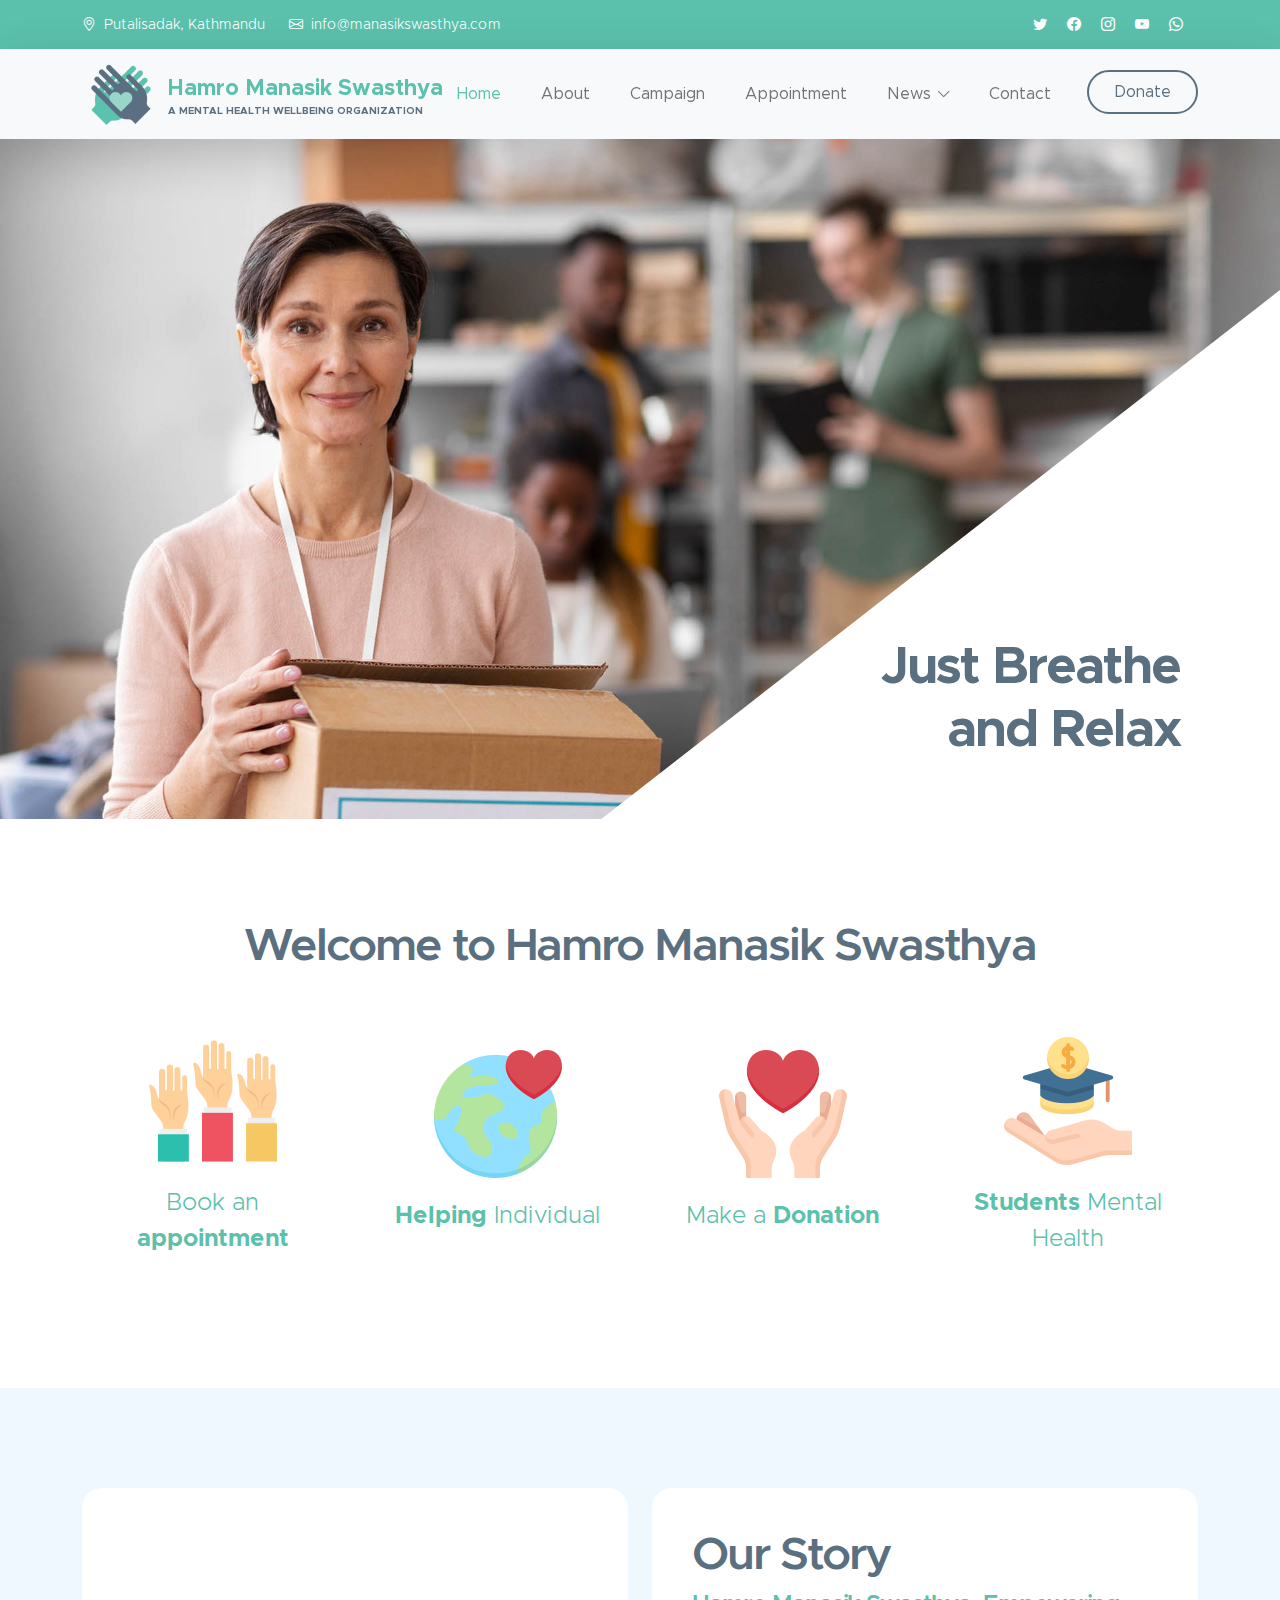
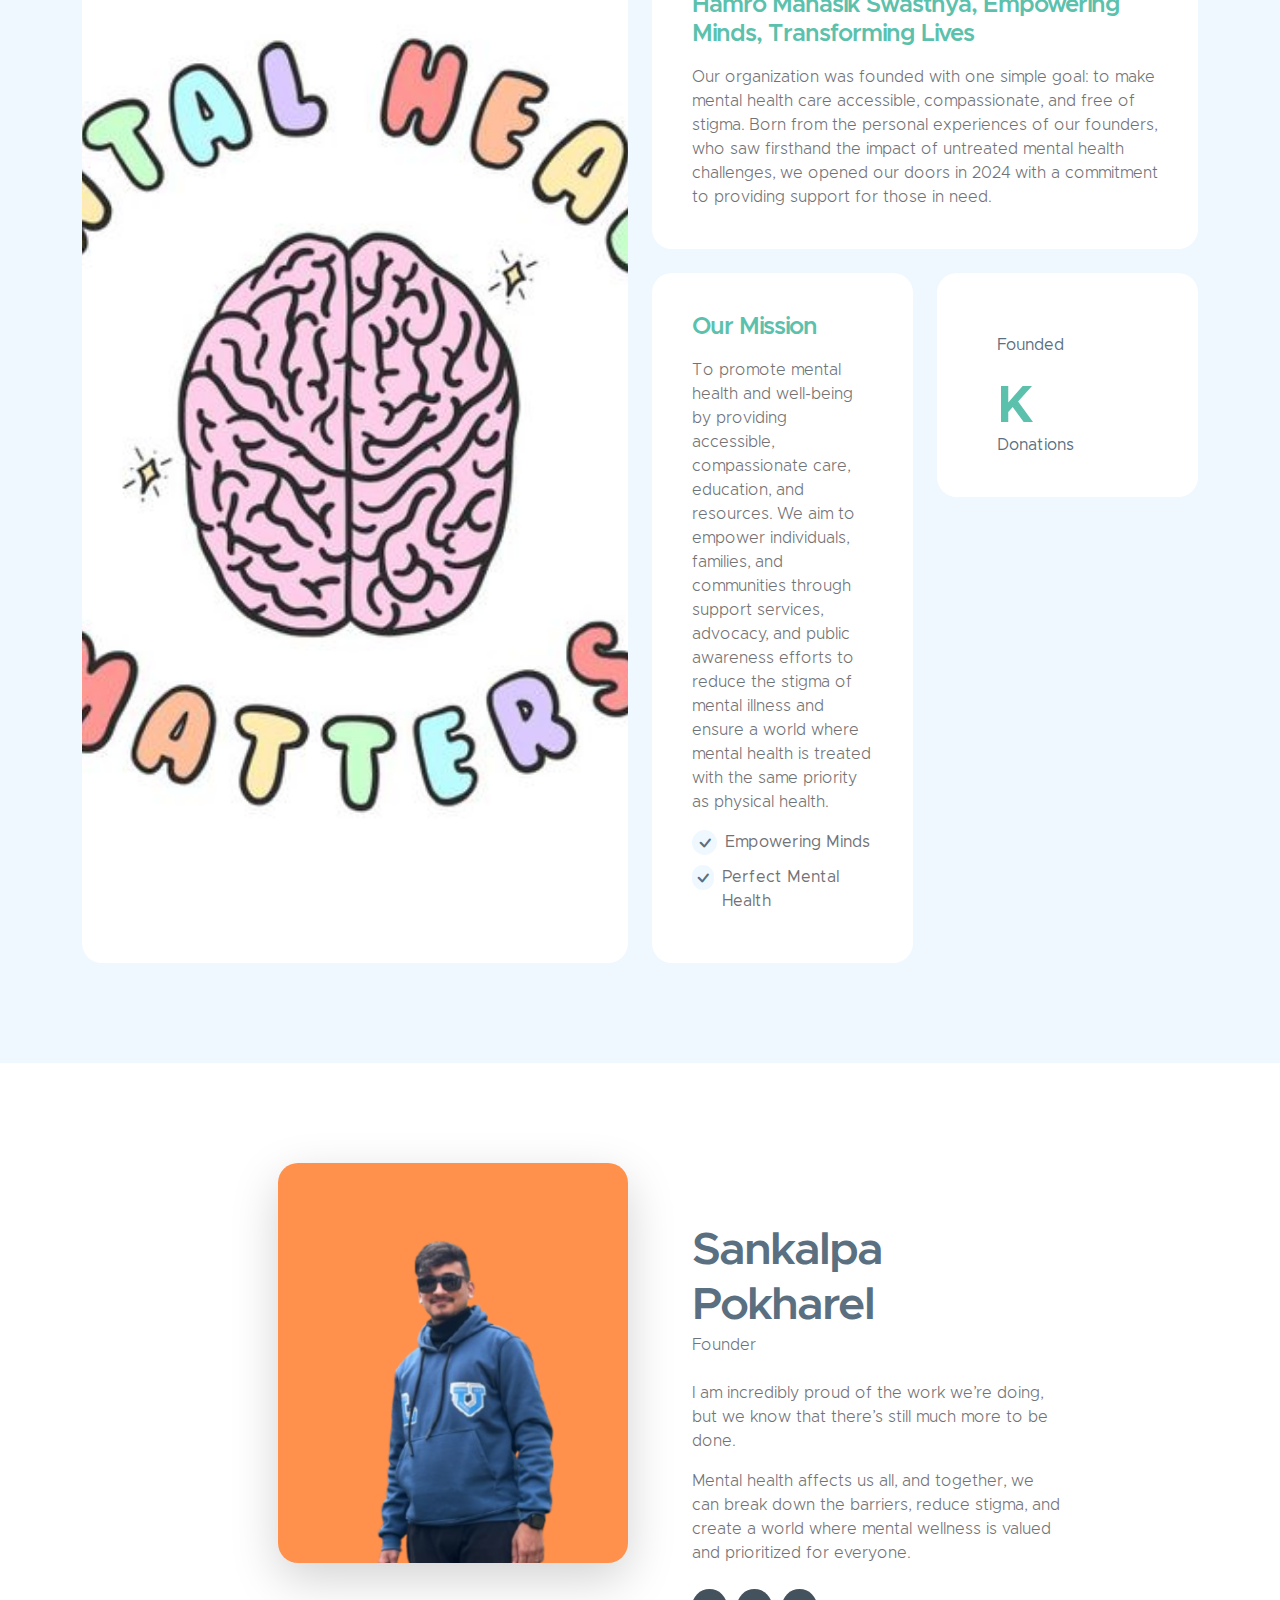
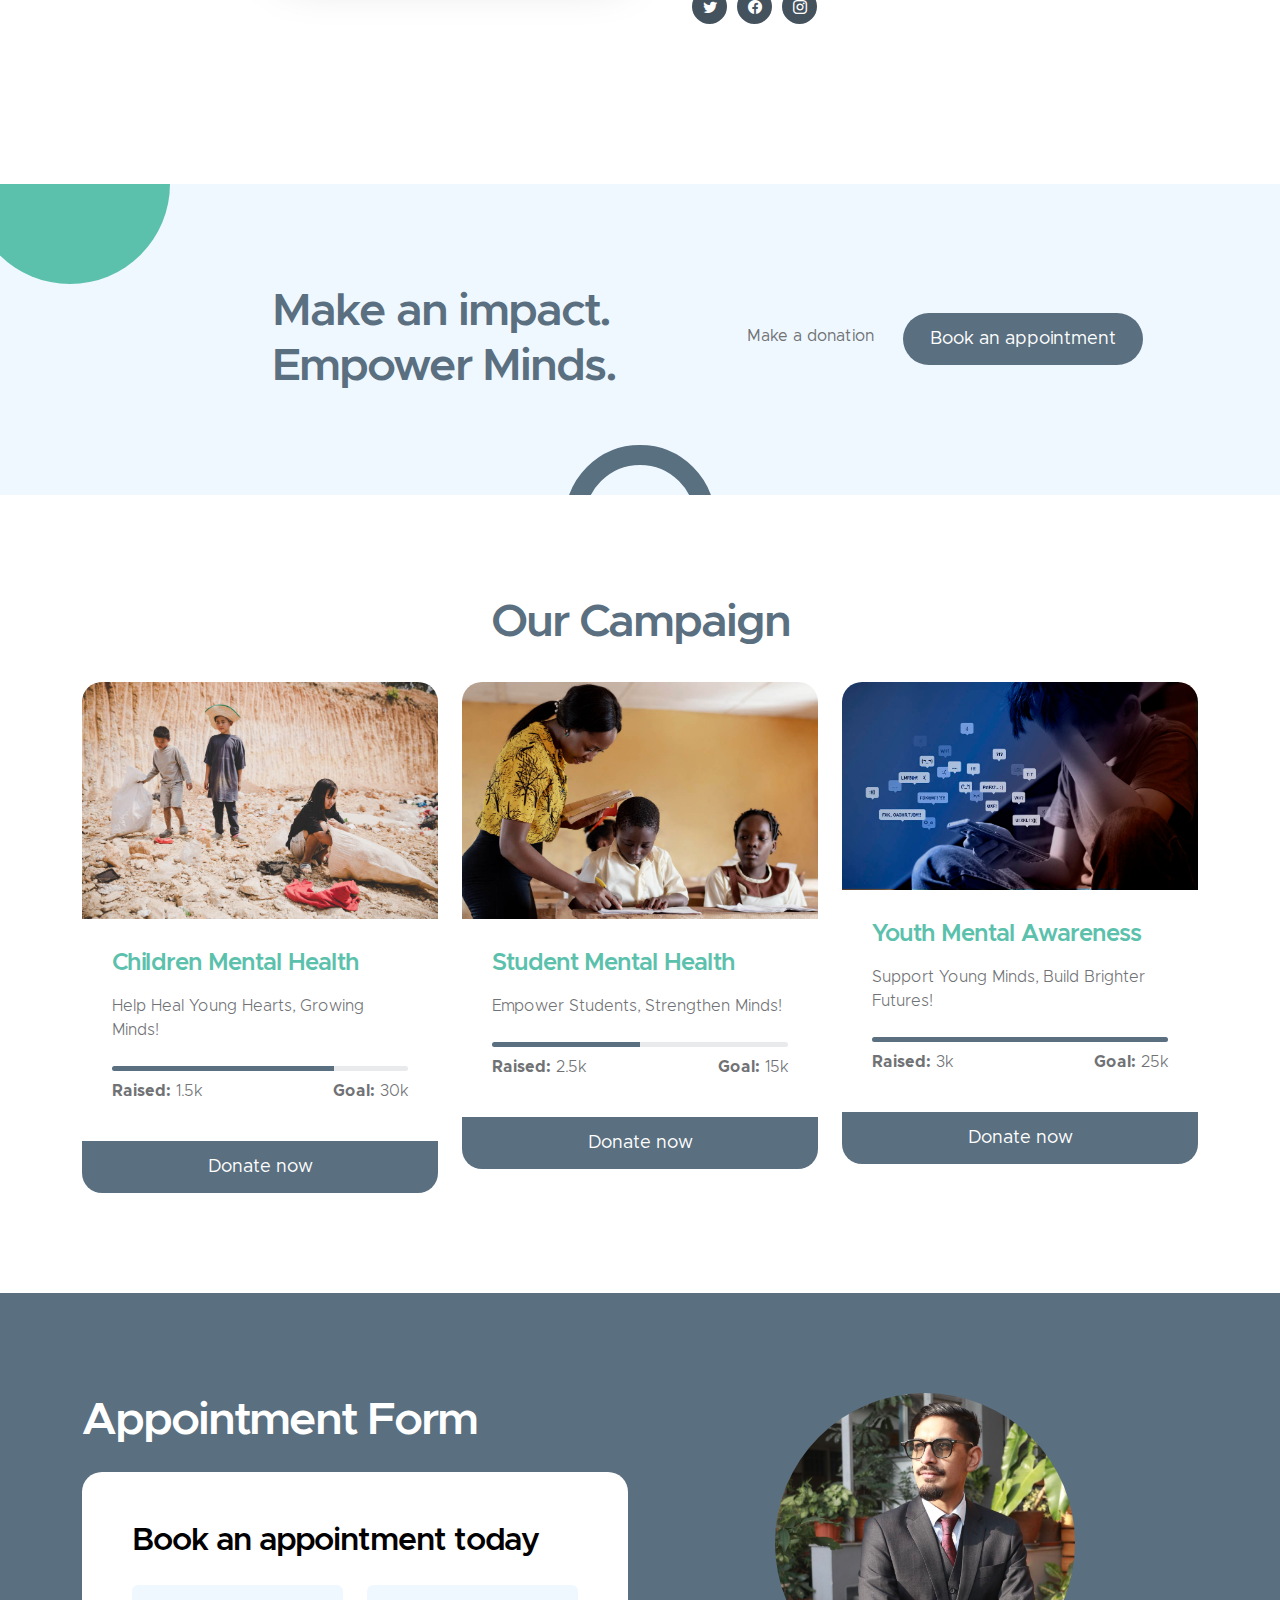
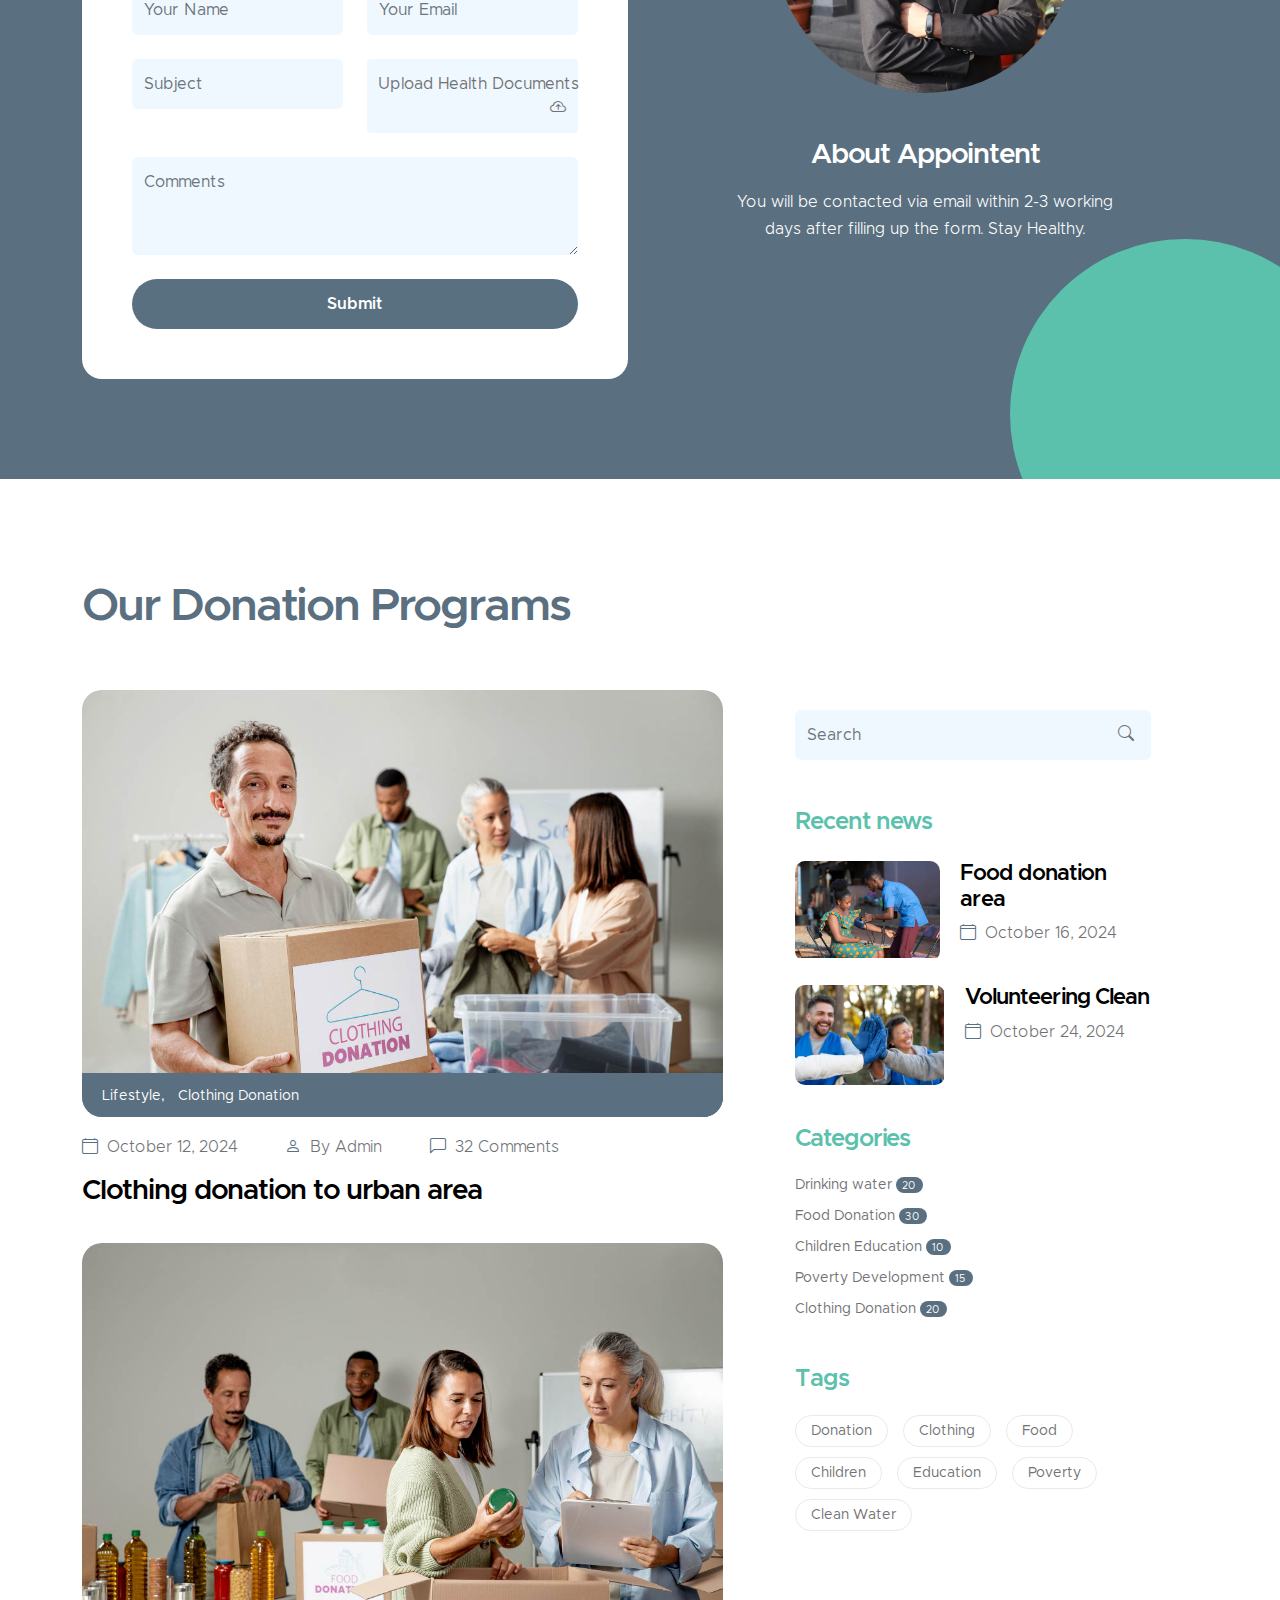
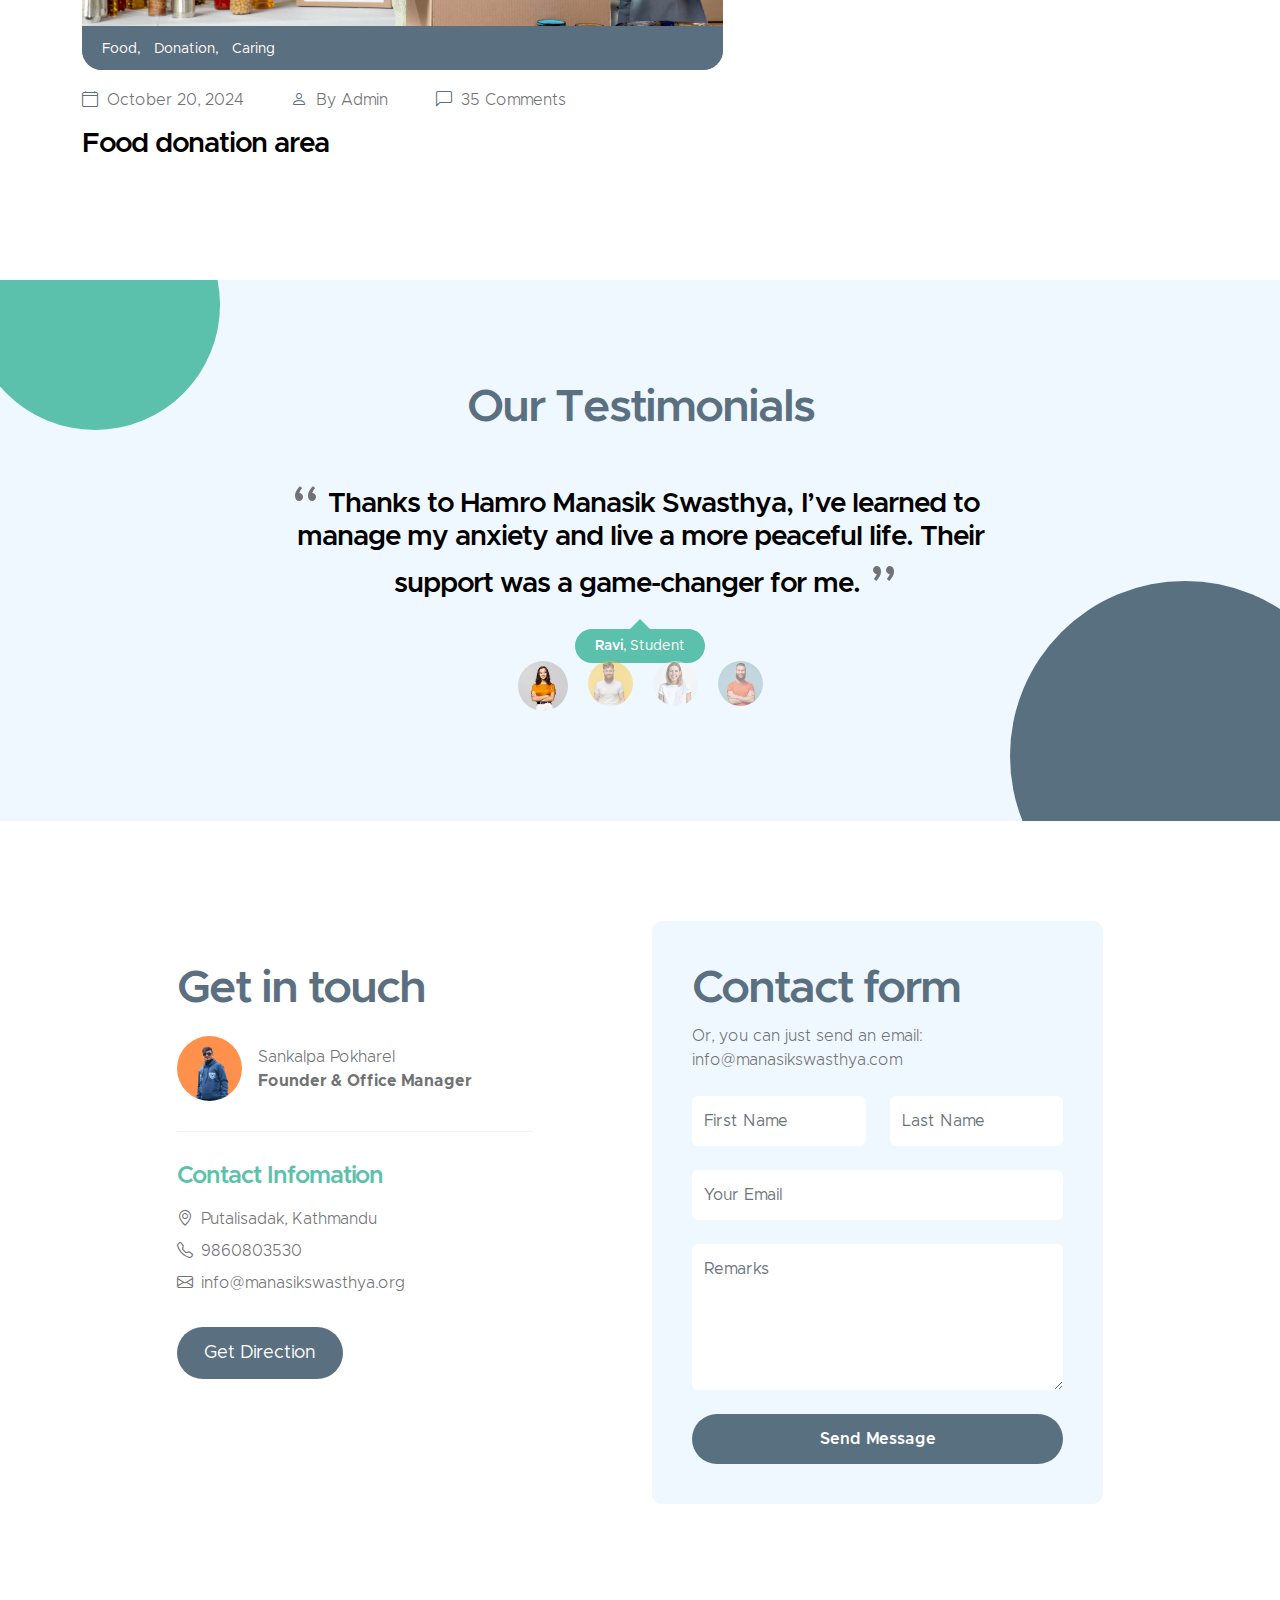
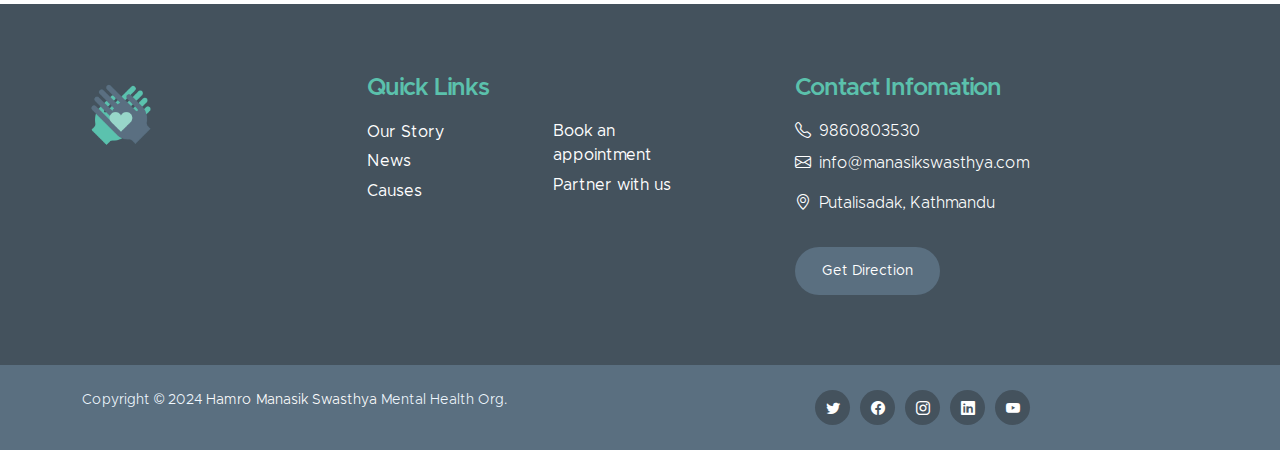
<file: Hamro_Manasik_Swasthya/index.html>
<!doctype html>
<html lang="en">
    <head>
        <meta charset="utf-8">
        <meta name="viewport" content="width=device-width, initial-scale=1">

        <meta name="description" content="">
        <meta name="author" content="">

        <title>Hamro Manasik Swasthya</title>
  
        <link href="css/bootstrap.min.css" rel="stylesheet">

        <link href="css/bootstrap-icons.css" rel="stylesheet">

        <link href="css/hamromanasikswasthya.css" rel="stylesheet">

    </head>
    
    <body id="section_1">

        <header class="site-header">
            <div class="container">
                <div class="row">
                    
                    <div class="col-lg-8 col-12 d-flex flex-wrap">
                        <p class="d-flex me-4 mb-0">
                            <i class="bi-geo-alt me-2"></i>
                            Putalisadak, Kathmandu
                        </p>

                        <p class="d-flex mb-0">
                            <i class="bi-envelope me-2"></i>

                            <a href="mailto:info@company.com">
                                info@manasikswasthya.com
                            </a>
                        </p>
                    </div>

                    <div class="col-lg-3 col-12 ms-auto d-lg-block d-none">
                        <ul class="social-icon">
                            <li class="social-icon-item">
                                <a href="#" class="social-icon-link bi-twitter"></a>
                            </li>

                            <li class="social-icon-item">
                                <a href="#" class="social-icon-link bi-facebook"></a>
                            </li>

                            <li class="social-icon-item">
                                <a href="#" class="social-icon-link bi-instagram"></a>
                            </li>

                            <li class="social-icon-item">
                                <a href="#" class="social-icon-link bi-youtube"></a>
                            </li>

                            <li class="social-icon-item">
                                <a href="#" class="social-icon-link bi-whatsapp"></a>
                            </li>
                        </ul>
                    </div>

                </div>
            </div>
        </header>

        <nav class="navbar navbar-expand-lg bg-light shadow-lg">
            <div class="container">
                <a class="navbar-brand" href="index.html">
                    <img src="images/logo.png" class="logo img-fluid" alt="Kind Heart Charity">
                    <span>
                        Hamro Manasik Swasthya
                        <small>A mental health wellbeing organization</small>
                    </span>
                </a>

                <button class="navbar-toggler" type="button" data-bs-toggle="collapse" data-bs-target="#navbarNav" aria-controls="navbarNav" aria-expanded="false" aria-label="Toggle navigation">
                    <span class="navbar-toggler-icon"></span>
                </button>

                <div class="collapse navbar-collapse" id="navbarNav">
                    <ul class="navbar-nav ms-auto">
                        <li class="nav-item">
                            <a class="nav-link click-scroll" href="#top">Home</a>
                        </li>

                        <li class="nav-item">
                            <a class="nav-link click-scroll" href="#section_2">About</a>
                        </li>

                        <li class="nav-item">
                            <a class="nav-link click-scroll" href="#section_3">Campaign</a>
                        </li>

                        <li class="nav-item">
                            <a class="nav-link click-scroll" href="#section_4">Appointment</a>
                        </li>

                        <li class="nav-item dropdown">
                            <a class="nav-link click-scroll dropdown-toggle" href="#section_5" id="navbarLightDropdownMenuLink" role="button" data-bs-toggle="dropdown" aria-expanded="false">News</a>

                            <ul class="dropdown-menu dropdown-menu-light" aria-labelledby="navbarLightDropdownMenuLink">
                                <li><a class="dropdown-item" href="news.html">News Listing</a></li>

                                <li><a class="dropdown-item" href="news-detail.html">News Detail</a></li>
                            </ul>
                        </li>

                        <li class="nav-item">
                            <a class="nav-link click-scroll" href="#section_6">Contact</a>
                        </li>

                        <li class="nav-item ms-3">
                            <a class="nav-link custom-btn custom-border-btn btn" href="donate.html">Donate</a>
                        </li>
                    </ul>
                </div>
            </div>
        </nav>

        <main>

            <section class="hero-section hero-section-full-height">
                <div class="container-fluid">
                    <div class="row">

                        <div class="col-lg-12 col-12 p-0">
                            <div id="hero-slide" class="carousel carousel-fade slide" data-bs-ride="carousel">
                                <div class="carousel-inner">
                                    <div class="carousel-item active">
                                        <img src="images/slide/volunteer-helping-with-donation-box.jpg" class="carousel-image img-fluid" alt="...">
                                        
                                        <div class="carousel-caption d-flex flex-column justify-content-end">
                                            <h1>Just Breathe <br> and Relax</h1>                                    
                                        </div>
                                    </div>

                                    <div class="carousel-item">
                                        <img src="images/slide/volunteer-selecting-organizing-clothes-donations-charity.jpg" class="carousel-image img-fluid" alt="...">
                                        
                                        <div class="carousel-caption d-flex flex-column justify-content-end">
                                            <h1>Book an <br> appointment</h1>
                                        </div>
                                    </div>

                                    <div class="carousel-item">
                                        <img src="images/slide/medium-shot-people-collecting-donations.jpg" class="carousel-image img-fluid" alt="...">
                                        
                                        <div class="carousel-caption d-flex flex-column justify-content-end">
                                            <h1>Donate for <br> Campaign </h1>
                                        </div>
                                    </div>
                                </div>

                                <button class="carousel-control-prev" type="button" data-bs-target="#hero-slide" data-bs-slide="prev">
                                    <span class="carousel-control-prev-icon" aria-hidden="true"></span>
                                    <span class="visually-hidden">Previous</span>
                                </button>

                                <button class="carousel-control-next" type="button" data-bs-target="#hero-slide" data-bs-slide="next">
                                    <span class="carousel-control-next-icon" aria-hidden="true"></span>
                                    <span class="visually-hidden">Next</span>
                                </button>
                            </div>
                        </div>

                    </div>
                </div>
            </section>


            <section class="section-padding">
                <div class="container">
                    <div class="row">

                        <div class="col-lg-10 col-12 text-center mx-auto">
                            <h2 class="mb-5">Welcome to Hamro Manasik Swasthya</h2>
                        </div>

                        <div class="col-lg-3 col-md-6 col-12 mb-4 mb-lg-0">
                            <div class="featured-block d-flex justify-content-center align-items-center">
                                <a href="donate.html" class="d-block">
                                    <img src="images/icons/hands.png" class="featured-block-image img-fluid" alt="">

                                    <p class="featured-block-text">Book an <strong>appointment</strong></p>
                                </a>
                            </div>
                        </div>

                        <div class="col-lg-3 col-md-6 col-12 mb-4 mb-lg-0 mb-md-4">
                            <div class="featured-block d-flex justify-content-center align-items-center">
                                <a href="donate.html" class="d-block">
                                    <img src="images/icons/heart.png" class="featured-block-image img-fluid" alt="">

                                    <p class="featured-block-text"><strong>Helping</strong> Individual</p>
                                </a>
                            </div>
                        </div>

                        <div class="col-lg-3 col-md-6 col-12 mb-4 mb-lg-0 mb-md-4">
                            <div class="featured-block d-flex justify-content-center align-items-center">
                                <a href="donate.html" class="d-block">
                                    <img src="images/icons/receive.png" class="featured-block-image img-fluid" alt="">

                                    <p class="featured-block-text">Make a <strong>Donation</strong></p>
                                </a>
                            </div>
                        </div>

                        <div class="col-lg-3 col-md-6 col-12 mb-4 mb-lg-0">
                            <div class="featured-block d-flex justify-content-center align-items-center">
                                <a href="donate.html" class="d-block">
                                    <img src="images/icons/scholarship.png" class="featured-block-image img-fluid" alt="">

                                    <p class="featured-block-text"><strong>Students</strong> Mental Health</p>
                                </a>
                            </div>
                        </div>

                    </div>
                </div>
            </section>

            <section class="section-padding section-bg" id="section_2">
                <div class="container">
                    <div class="row">

                        <div class="col-lg-6 col-12 mb-5 mb-lg-0">
                            <img src="images/mental-health-matters.jpg" class="custom-text-box-image img-fluid" alt="">
                        </div>

                        <div class="col-lg-6 col-12">
                            <div class="custom-text-box">
                                <h2 class="mb-2">Our Story</h2>

                                <h5 class="mb-3">Hamro Manasik Swasthya, Empowering Minds, Transforming Lives</h5>

                                <p class="mb-0">Our organization was founded with one simple goal: to make mental health care accessible, compassionate, and free of stigma. Born from the personal experiences of our founders, who saw firsthand the impact of untreated mental health challenges, we opened our doors in 2024 with a commitment to providing support for those in need.</p>
                            </div>
                            
                            <div class="row">
                                <div class="col-lg-6 col-md-6 col-12">
                                    <div class="custom-text-box mb-lg-0">
                                        <h5 class="mb-3">Our Mission</h5>

                                        <p>To promote mental health and well-being by providing accessible, compassionate care, education, and resources. We aim to empower individuals, families, and communities through support services, advocacy, and public awareness efforts to reduce the stigma of mental illness and ensure a world where mental health is treated with the same priority as physical health.</p>

                                        <ul class="custom-list mt-2">
                                            <li class="custom-list-item d-flex">
                                                <i class="bi-check custom-text-box-icon me-2"></i>
                                                Empowering Minds
                                            </li>

                                            <li class="custom-list-item d-flex">
                                                <i class="bi-check custom-text-box-icon me-2"></i>
                                                Perfect Mental Health
                                            </li>
                                        </ul>
                                    </div>
                                </div>

                                <div class="col-lg-6 col-md-6 col-12">
                                    <div class="custom-text-box d-flex flex-wrap d-lg-block mb-lg-0">
                                        <div class="counter-thumb"> 
                                            <div class="d-flex">
                                                <span class="counter-number" data-from="1" data-to="2024" data-speed="1000"></span>
                                                <span class="counter-number-text"></span>
                                            </div>

                                            <span class="counter-text">Founded</span>
                                        </div> 

                                        <div class="counter-thumb mt-4"> 
                                            <div class="d-flex">
                                                <span class="counter-number" data-from="1" data-to="5" data-speed="1000"></span>
                                                <span class="counter-number-text">K</span>
                                            </div>

                                            <span class="counter-text">Donations</span>
                                        </div> 
                                    </div>
                                </div>
                            </div>
                        </div>

                    </div>
                </div>
            </section>


            <section class="about-section section-padding">
                <div class="container">
                    <div class="row">

                        <div class="col-lg-6 col-md-5 col-12">
                            <img src="images/sankalpa-profile.png" class="about-image ms-lg-auto bg-light shadow-lg img-fluid" alt="">
                        </div>

                        <div class="col-lg-5 col-md-7 col-12">
                            <div class="custom-text-block">
                                <h2 class="mb-0">Sankalpa Pokharel</h2>

                                <p class="text-muted mb-lg-4 mb-md-4">Founder</p>

                                <p>I am incredibly proud of the work we’re doing, but we know that there’s still much more to be done.</p>

                                <p>Mental health affects us all, and together, we can break down the barriers, reduce stigma, and create a world where mental wellness is valued and prioritized for everyone.</p>

                                <ul class="social-icon mt-4">
                                    <li class="social-icon-item">
                                        <a href="https://x.com/SankalpaGiggles" class="social-icon-link bi-twitter"></a>
                                    </li>

                                    <li class="social-icon-item">
                                        <a href="https://www.facebook.com/sankalpa0358240/" class="social-icon-link bi-facebook"></a>
                                    </li>

                                    <li class="social-icon-item">
                                        <a href="https://www.instagram.com/sankalpaa.exe/" class="social-icon-link bi-instagram"></a>
                                    </li>
                                </ul>
                            </div>
                        </div>

                    </div>
                </div>
            </section>

            <section class="cta-section section-padding section-bg">
                <div class="container">
                    <div class="row justify-content-center align-items-center">

                        <div class="col-lg-5 col-12 ms-auto">
                            <h2 class="mb-0">Make an impact. <br> Empower Minds.</h2>
                        </div>

                        <div class="col-lg-5 col-12">
                            <a href="#" class="me-4">Make a donation</a>

                            <a href="#section_4" class="custom-btn btn smoothscroll">Book an appointment</a>
                        </div>

                    </div>
                </div>
            </section>


            <section class="section-padding" id="section_3">
                <div class="container">
                    <div class="row">

                        <div class="col-lg-12 col-12 text-center mb-4">
                            <h2>Our Campaign</h2>
                        </div>

                        <div class="col-lg-4 col-md-6 col-12 mb-4 mb-lg-0">
                            <div class="custom-block-wrap">
                                <img src="images/causes/poor-child-landfill-looks-forward-with-hope.jpg" class="custom-block-image img-fluid" alt="">

                                <div class="custom-block">
                                    <div class="custom-block-body">
                                        <h5 class="mb-3">Children Mental Health</h5>

                                        <p>Help Heal Young Hearts, Growing Minds!</p>

                                        <div class="progress mt-4">
                                            <div class="progress-bar w-75" role="progressbar" aria-valuenow="75" aria-valuemin="0" aria-valuemax="100"></div>
                                        </div>

                                        <div class="d-flex align-items-center my-2">
                                            <p class="mb-0">
                                                <strong>Raised:</strong>
                                                1.5k
                                            </p>

                                            <p class="ms-auto mb-0">
                                                <strong>Goal:</strong>
                                                30k
                                            </p>
                                        </div>
                                    </div>

                                    <a href="donate.html" class="custom-btn btn">Donate now</a>
                                </div>
                            </div>
                        </div>

                        <div class="col-lg-4 col-md-6 col-12 mb-4 mb-lg-0">
                            <div class="custom-block-wrap">
                                <img src="images/causes/group-african-kids-paying-attention-class.jpg" class="custom-block-image img-fluid" alt="">

                                <div class="custom-block">
                                    <div class="custom-block-body">
                                        <h5 class="mb-3">Student Mental Health</h5>

                                        <p>Empower Students, Strengthen Minds!</p>

                                        <div class="progress mt-4">
                                            <div class="progress-bar w-50" role="progressbar" aria-valuenow="50" aria-valuemin="0" aria-valuemax="100"></div>
                                        </div>

                                        <div class="d-flex align-items-center my-2">
                                            <p class="mb-0">
                                                <strong>Raised:</strong>
                                                2.5k
                                            </p>

                                            <p class="ms-auto mb-0">
                                                <strong>Goal:</strong>
                                                15k
                                            </p>
                                        </div>
                                    </div>

                                    <a href="donate.html" class="custom-btn btn">Donate now</a>
                                </div>
                            </div>
                        </div>

                        <div class="col-lg-4 col-md-6 col-12">
                            <div class="custom-block-wrap">
                                <img src="images/causes/youth-mental-awareness.jpg" class="custom-block-image img-fluid" alt="">

                                <div class="custom-block">
                                    <div class="custom-block-body">
                                        <h5 class="mb-3">Youth Mental Awareness</h5>

                                        <p>Support Young Minds, Build Brighter Futures!</p>

                                        <div class="progress mt-4">
                                            <div class="progress-bar w-100" role="progressbar" aria-valuenow="100" aria-valuemin="0" aria-valuemax="100"></div>
                                        </div>

                                        <div class="d-flex align-items-center my-2">
                                            <p class="mb-0">
                                                <strong>Raised:</strong>
                                                3k
                                            </p>

                                            <p class="ms-auto mb-0">
                                                <strong>Goal:</strong>
                                                25k
                                            </p>
                                        </div>
                                    </div>

                                    <a href="donate.html" class="custom-btn btn">Donate now</a>
                                </div>
                            </div>
                        </div>

                    </div>
                </div>
            </section>

            <section class="volunteer-section section-padding" id="section_4">
                <div class="container">
                    <div class="row">

                        <div class="col-lg-6 col-12">
                            <h2 class="text-white mb-4">Appointment Form</h2>

                            <form class="custom-form volunteer-form mb-5 mb-lg-0" action="#" method="post" role="form">
                                <h3 class="mb-4">Book an appointment today</h3>

                                <div class="row">
                                    <div class="col-lg-6 col-12">
                                        <input type="text" name="volunteer-name" id="volunteer-name" class="form-control" placeholder="Your Name" required>
                                    </div>

                                    <div class="col-lg-6 col-12">    
                                        <input type="email" name="volunteer-email" id="volunteer-email" pattern="[^ @]*@[^ @]*" class="form-control" placeholder="Your Email" required>
                                    </div>

                                    <div class="col-lg-6 col-12">
                                        <input type="text" name="volunteer-subject" id="volunteer-subject" class="form-control" placeholder="Subject" required>
                                    </div>

                                    <div class="col-lg-6 col-12">
                                        <div class="input-group input-group-file">
                                            <input type="file" class="form-control" id="inputGroupFile02">
                                            
                                            <label class="input-group-text" for="inputGroupFile02">Upload Health Documents</label>

                                            <i class="bi-cloud-arrow-up ms-auto"></i>
                                        </div>
                                    </div>
                                </div>

                                <textarea name="volunteer-message" rows="3" class="form-control" id="volunteer-message" placeholder="Comments"></textarea>

                                <button type="submit" class="form-control">Submit</button>
                            </form>
                        </div>

                        <div class="col-lg-6 col-12">
                            <img src="images/yusuf-photo.jpg" class="volunteer-image img-fluid" alt="">

                            <div class="custom-block-body text-center">
                                <h4 class="text-white mt-lg-3 mb-lg-3">About Appointent</h4>

                                <p class="text-white">You will be contacted via email within 2-3 working days after filling up the form. Stay Healthy.</p>
                            </div>
                        </div>

                    </div>
                </div>
            </section>

            <section class="news-section section-padding" id="section_5">
                <div class="container">
                    <div class="row">

                        <div class="col-lg-12 col-12 mb-5">
                            <h2>Our Donation Programs</h2>
                        </div>

                        <div class="col-lg-7 col-12">
                            <div class="news-block">
                                <div class="news-block-top">
                                    <a href="news-detail.html">
                                        <img src="images/news/medium-shot-volunteers-with-clothing-donations.jpg" class="news-image img-fluid" alt="">
                                    </a>

                                    <div class="news-category-block">
                                        <a href="#" class="category-block-link">
                                            Lifestyle,
                                        </a>

                                        <a href="#" class="category-block-link">
                                            Clothing Donation
                                        </a>
                                    </div>
                                </div>

                                <div class="news-block-info">
                                    <div class="d-flex mt-2">
                                        <div class="news-block-date">
                                            <p>
                                                <i class="bi-calendar4 custom-icon me-1"></i>
                                                October 12, 2024
                                            </p>
                                        </div>

                                        <div class="news-block-author mx-5">
                                            <p>
                                                <i class="bi-person custom-icon me-1"></i>
                                                By Admin
                                            </p>
                                        </div>

                                        <div class="news-block-comment">
                                            <p>
                                                <i class="bi-chat-left custom-icon me-1"></i>
                                                32 Comments
                                            </p>
                                        </div>
                                    </div>

                                    <div class="news-block-title mb-2">
                                        <h4><a href="news-detail.html" class="news-block-title-link">Clothing donation to urban area</a></h4>
                                    </div>

                                    <div class="news-block-body">
                                        
                                    </div>
                                </div>
                            </div>

                            <div class="news-block mt-3">
                                <div class="news-block-top">
                                    <a href="news-detail.html">
                                        <img src="images/news/medium-shot-people-collecting-foodstuff.jpg" class="news-image img-fluid" alt="">
                                    </a>

                                    <div class="news-category-block">
                                        <a href="#" class="category-block-link">
                                            Food,
                                        </a>

                                        <a href="#" class="category-block-link">
                                            Donation,
                                        </a>

                                        <a href="#" class="category-block-link">
                                            Caring
                                        </a>
                                    </div>
                                </div>

                                <div class="news-block-info">
                                    <div class="d-flex mt-2">
                                        <div class="news-block-date">
                                            <p>
                                                <i class="bi-calendar4 custom-icon me-1"></i>
                                                October 20, 2024
                                            </p>
                                        </div>

                                        <div class="news-block-author mx-5">
                                            <p>
                                                <i class="bi-person custom-icon me-1"></i>
                                                By Admin
                                            </p>
                                        </div>

                                        <div class="news-block-comment">
                                            <p>
                                                <i class="bi-chat-left custom-icon me-1"></i>
                                                35 Comments
                                            </p>
                                        </div>
                                    </div>

                                    <div class="news-block-title mb-2">
                                        <h4><a href="news-detail.html" class="news-block-title-link">Food donation area</a></h4>
                                    </div>

                                    <div class="news-block-body">
                                        
                                    </div>
                                </div>
                            </div>
                        </div>

                        <div class="col-lg-4 col-12 mx-auto">
                            <form class="custom-form search-form" action="#" method="get" role="form">
                                <input name="search" type="search" class="form-control" id="search" placeholder="Search" aria-label="Search">

                                <button type="submit" class="form-control">
                                    <i class="bi-search"></i>
                                </button>
                            </form>

                            <h5 class="mt-5 mb-3">Recent news</h5>

                            <div class="news-block news-block-two-col d-flex mt-4">
                                <div class="news-block-two-col-image-wrap">
                                    <a href="news-detail.html">
                                        <img src="images/news/africa-humanitarian-aid-doctor.jpg" class="news-image img-fluid" alt="">
                                    </a>
                                </div>

                                <div class="news-block-two-col-info">
                                    <div class="news-block-title mb-2">
                                        <h6><a href="news-detail.html" class="news-block-title-link">Food donation area</a></h6>
                                    </div>

                                    <div class="news-block-date">
                                        <p>
                                            <i class="bi-calendar4 custom-icon me-1"></i>
                                            October 16, 2024
                                        </p>
                                    </div>
                                </div>
                            </div>

                            <div class="news-block news-block-two-col d-flex mt-4">
                                <div class="news-block-two-col-image-wrap">
                                    <a href="news-detail.html">
                                        <img src="images/news/close-up-happy-people-working-together.jpg" class="news-image img-fluid" alt="">
                                    </a>
                                </div>

                                <div class="news-block-two-col-info">
                                    <div class="news-block-title mb-2">
                                        <h6><a href="news-detail.html" class="news-block-title-link">Volunteering Clean</a></h6>
                                    </div>

                                    <div class="news-block-date">
                                        <p>
                                            <i class="bi-calendar4 custom-icon me-1"></i>
                                            October 24, 2024
                                        </p>
                                    </div>
                                </div>
                            </div>

                            <div class="category-block d-flex flex-column">
                                <h5 class="mb-3">Categories</h5>

                                <a href="#" class="category-block-link">
                                    Drinking water
                                    <span class="badge">20</span>
                                </a>

                                <a href="#" class="category-block-link">
                                    Food Donation
                                    <span class="badge">30</span>
                                </a>

                                <a href="#" class="category-block-link">
                                    Children Education
                                    <span class="badge">10</span>
                                </a>

                                <a href="#" class="category-block-link">
                                    Poverty Development
                                    <span class="badge">15</span>
                                </a>

                                <a href="#" class="category-block-link">
                                    Clothing Donation
                                    <span class="badge">20</span>
                                </a>
                            </div>

                            <div class="tags-block">
                                <h5 class="mb-3">Tags</h5>

                                <a href="#" class="tags-block-link">
                                    Donation
                                </a>

                                <a href="#" class="tags-block-link">
                                    Clothing
                                </a>

                                <a href="#" class="tags-block-link">
                                    Food
                                </a>

                                <a href="#" class="tags-block-link">
                                    Children
                                </a>

                                <a href="#" class="tags-block-link">
                                    Education
                                </a>

                                <a href="#" class="tags-block-link">
                                    Poverty
                                </a>

                                <a href="#" class="tags-block-link">
                                    Clean Water
                                </a>
                            </div>

                        </div>

                    </div>
                </div>
            </section>


            <section class="testimonial-section section-padding section-bg">
                <div class="container">
                    <div class="row">

                        <div class="col-lg-8 col-12 mx-auto">
                            <h2 class="mb-lg-3">Our Testimonials</h2>
                            
                                <div id="testimonial-carousel" class="carousel carousel-fade slide" data-bs-ride="carousel">

                                    <div class="carousel-inner">
                                        <div class="carousel-item active">
                                           <div class="carousel-caption">
                                                <h4 class="carousel-title">Thanks to Hamro Manasik Swasthya, I’ve learned to manage my anxiety and live a more peaceful life. Their support was a game-changer for me.</h4>

                                                <small class="carousel-name"><span class="carousel-name-title">Ravi</span>, Student</small>
                                           </div>
                                        </div>

                                        <div class="carousel-item">
                                            <div class="carousel-caption">
                                                <h4 class="carousel-title">I struggled with depression for years, but Hamro Manasik Swasthya gave me the tools to overcome it. I’m forever grateful for their help</h4>

                                                <small class="carousel-name"><span class="carousel-name-title">Prabin</span>, Student</small>
                                            </div>
                                        </div>

                                        <div class="carousel-item">
                                            <div class="carousel-caption">
                                                <h4 class="carousel-title">The stress in my life was unbearable, but Hamro Manasik Swasthya taught me how to manage it. Their support made all the difference.</h4>

                                                <small class="carousel-name"><span class="carousel-name-title">Aayushma</span>, Student</small>
                                            </div>
                                        </div>

                                        <div class="carousel-item">
                                            <div class="carousel-caption">
                                                <h4 class="carousel-title">I was hesitant to seek help, but Hamro Manasik Swasthya made it easy. They supported me through every step of my mental wellness journey</h4>

                                                <small class="carousel-name"><span class="carousel-name-title">Yusuf</span>, Student</small>
                                           </div>
                                        </div>

                                          <ol class="carousel-indicators">
                                               <li data-bs-target="#testimonial-carousel" data-bs-slide-to="0" class="active">
                                                    <img src="images/avatar/portrait-beautiful-young-woman-standing-grey-wall.jpg" class="img-fluid rounded-circle avatar-image" alt="avatar">
                                               </li>

                                               <li data-bs-target="#testimonial-carousel" data-bs-slide-to="1" class="">
                                                    <img src="images/avatar/portrait-young-redhead-bearded-male.jpg" class="img-fluid rounded-circle avatar-image" alt="avatar">
                                               </li>

                                               <li data-bs-target="#testimonial-carousel" data-bs-slide-to="2" class="">
                                                    <img src="images/avatar/pretty-blonde-woman-wearing-white-t-shirt.jpg" class="img-fluid rounded-circle avatar-image" alt="avatar">
                                               </li>

                                               <li data-bs-target="#testimonial-carousel" data-bs-slide-to="3" class="">
                                                    <img src="images/avatar/studio-portrait-emotional-happy-funny.jpg" class="img-fluid rounded-circle avatar-image" alt="avatar">
                                               </li>
                                          </ol>

                                 </div>
                            </div>
                        </div>

                    </div>
                </div>
            </section>


            <section class="contact-section section-padding" id="section_6">
                <div class="container">
                    <div class="row">

                        <div class="col-lg-4 col-12 ms-auto mb-5 mb-lg-0">
                            <div class="contact-info-wrap">
                                <h2>Get in touch</h2>

                                <div class="contact-image-wrap d-flex flex-wrap">
                                    <img src="images/sankalpa-profile.png" class="img-fluid avatar-image" alt="">

                                    <div class="d-flex flex-column justify-content-center ms-3">
                                        <p class="mb-0">Sankalpa Pokharel</p>
                                        <p class="mb-0"><strong>Founder & Office Manager</strong></p>
                                    </div>
                                </div>

                                <div class="contact-info">
                                    <h5 class="mb-3">Contact Infomation</h5>

                                    <p class="d-flex mb-2">
                                        <i class="bi-geo-alt me-2"></i>
                                        Putalisadak, Kathmandu
                                    </p>

                                    <p class="d-flex mb-2">
                                        <i class="bi-telephone me-2"></i>

                                        <a href="tel: 9860803530">
                                            9860803530
                                        </a>
                                    </p>

                                    <p class="d-flex">
                                        <i class="bi-envelope me-2"></i>

                                        <a href="mailto:info@manasikswasthya.com">
                                            info@manasikswasthya.org
                                        </a>
                                    </p>

                                    <a href="#" class="custom-btn btn mt-3">Get Direction</a>
                                </div>
                            </div>
                        </div>

                        <div class="col-lg-5 col-12 mx-auto">
                            <form class="custom-form contact-form" action="#" method="post" role="form">
                                <h2>Contact form</h2>

                                <p class="mb-4">Or, you can just send an email:
                                    <a href="#">info@manasikswasthya.com</a>
                                </p>
                                <div class="row">
                                    <div class="col-lg-6 col-md-6 col-12">
                                        <input type="text" name="first-name" id="first-name" class="form-control" placeholder="First Name" required>
                                    </div>

                                    <div class="col-lg-6 col-md-6 col-12">
                                        <input type="text" name="last-name" id="last-name" class="form-control" placeholder="Last Name" required>
                                    </div>
                                </div>

                                <input type="email" name="email" id="email" pattern="[^ @]*@[^ @]*" class="form-control" placeholder="Your Email" required>

                                <textarea name="message" rows="5" class="form-control" id="message" placeholder="Remarks"></textarea>

                                <button type="submit" class="form-control">Send Message</button>
                            </form>
                        </div>

                    </div>
                </div>
            </section>
        </main>

        <footer class="site-footer">
            <div class="container">
                <div class="row">
                    <div class="col-lg-3 col-12 mb-4">
                        <img src="images/logo.png" class="logo img-fluid" alt="">
                    </div>

                    <div class="col-lg-4 col-md-6 col-12 mb-4">
                        <h5 class="site-footer-title mb-3">Quick Links</h5>

                        <ul class="footer-menu">
                            <li class="footer-menu-item"><a href="#" class="footer-menu-link">Our Story</a></li>

                            <li class="footer-menu-item"><a href="#" class="footer-menu-link">News</a></li>

                            <li class="footer-menu-item"><a href="#" class="footer-menu-link">Causes</a></li>

                            <li class="footer-menu-item"><a href="#" class="footer-menu-link">Book an appointment</a></li>

                            <li class="footer-menu-item"><a href="#" class="footer-menu-link">Partner with us</a></li>
                        </ul>
                    </div>

                    <div class="col-lg-4 col-md-6 col-12 mx-auto">
                        <h5 class="site-footer-title mb-3">Contact Infomation</h5>

                        <p class="text-white d-flex mb-2">
                            <i class="bi-telephone me-2"></i>

                            <a href="tel: 120-240-9600" class="site-footer-link">
                                9860803530
                            </a>
                        </p>

                        <p class="text-white d-flex">
                            <i class="bi-envelope me-2"></i>

                            <a href="mailto:info@yourgmail.com" class="site-footer-link">
                                info@manasikswasthya.com
                            </a>
                        </p>

                        <p class="text-white d-flex mt-3">
                            <i class="bi-geo-alt me-2"></i>
                            Putalisadak, Kathmandu
                        </p>

                        <a href="#" class="custom-btn btn mt-3">Get Direction</a>
                    </div>
                </div>
            </div>

            <div class="site-footer-bottom">
                <div class="container">
                    <div class="row">

                        <div class="col-lg-6 col-md-7 col-12">
                            <p class="copyright-text mb-0">Copyright © 2024 <a href="#">Hamro Manasik Swasthya</a> Mental Health Org.
                        </div>
                        
                        <div class="col-lg-6 col-md-5 col-12 d-flex justify-content-center align-items-center mx-auto">
                            <ul class="social-icon">
                                <li class="social-icon-item">
                                    <a href="#" class="social-icon-link bi-twitter"></a>
                                </li>

                                <li class="social-icon-item">
                                    <a href="#" class="social-icon-link bi-facebook"></a>
                                </li>

                                <li class="social-icon-item">
                                    <a href="#" class="social-icon-link bi-instagram"></a>
                                </li>

                                <li class="social-icon-item">
                                    <a href="#" class="social-icon-link bi-linkedin"></a>
                                </li>

                                <li class="social-icon-item">
                                    <a href="https://www.youtube.com/watch?v=DxIDKZHW3-E" class="social-icon-link bi-youtube"></a>
                                </li>
                            </ul>
                        </div>
                        
                    </div>
                </div>
            </div>
        </footer>

        <script src="js/jquery.min.js"></script>
        <script src="js/bootstrap.min.js"></script>
        <script src="js/jquery.sticky.js"></script>
        <script src="js/click-scroll.js"></script>
        <script src="js/counter.js"></script>
        <script src="js/custom.js"></script>

    </body>
</html>
</file>
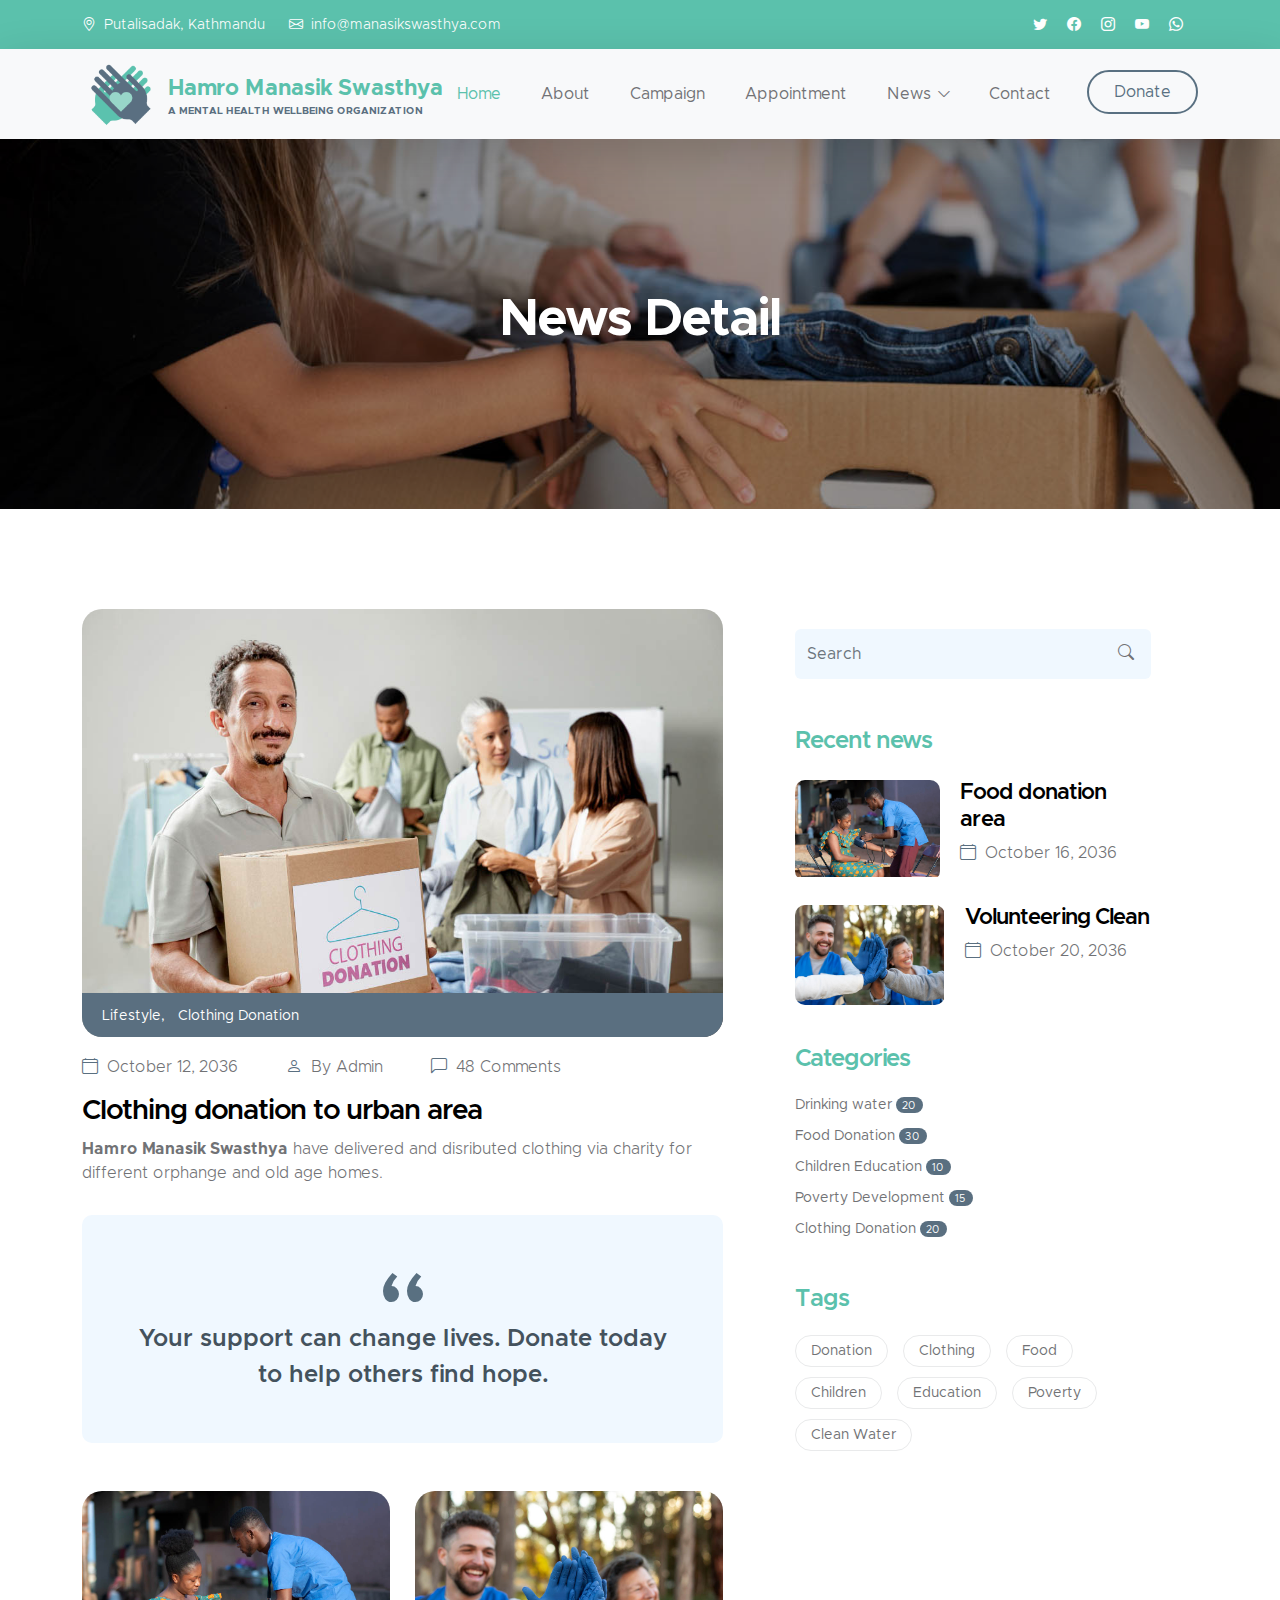
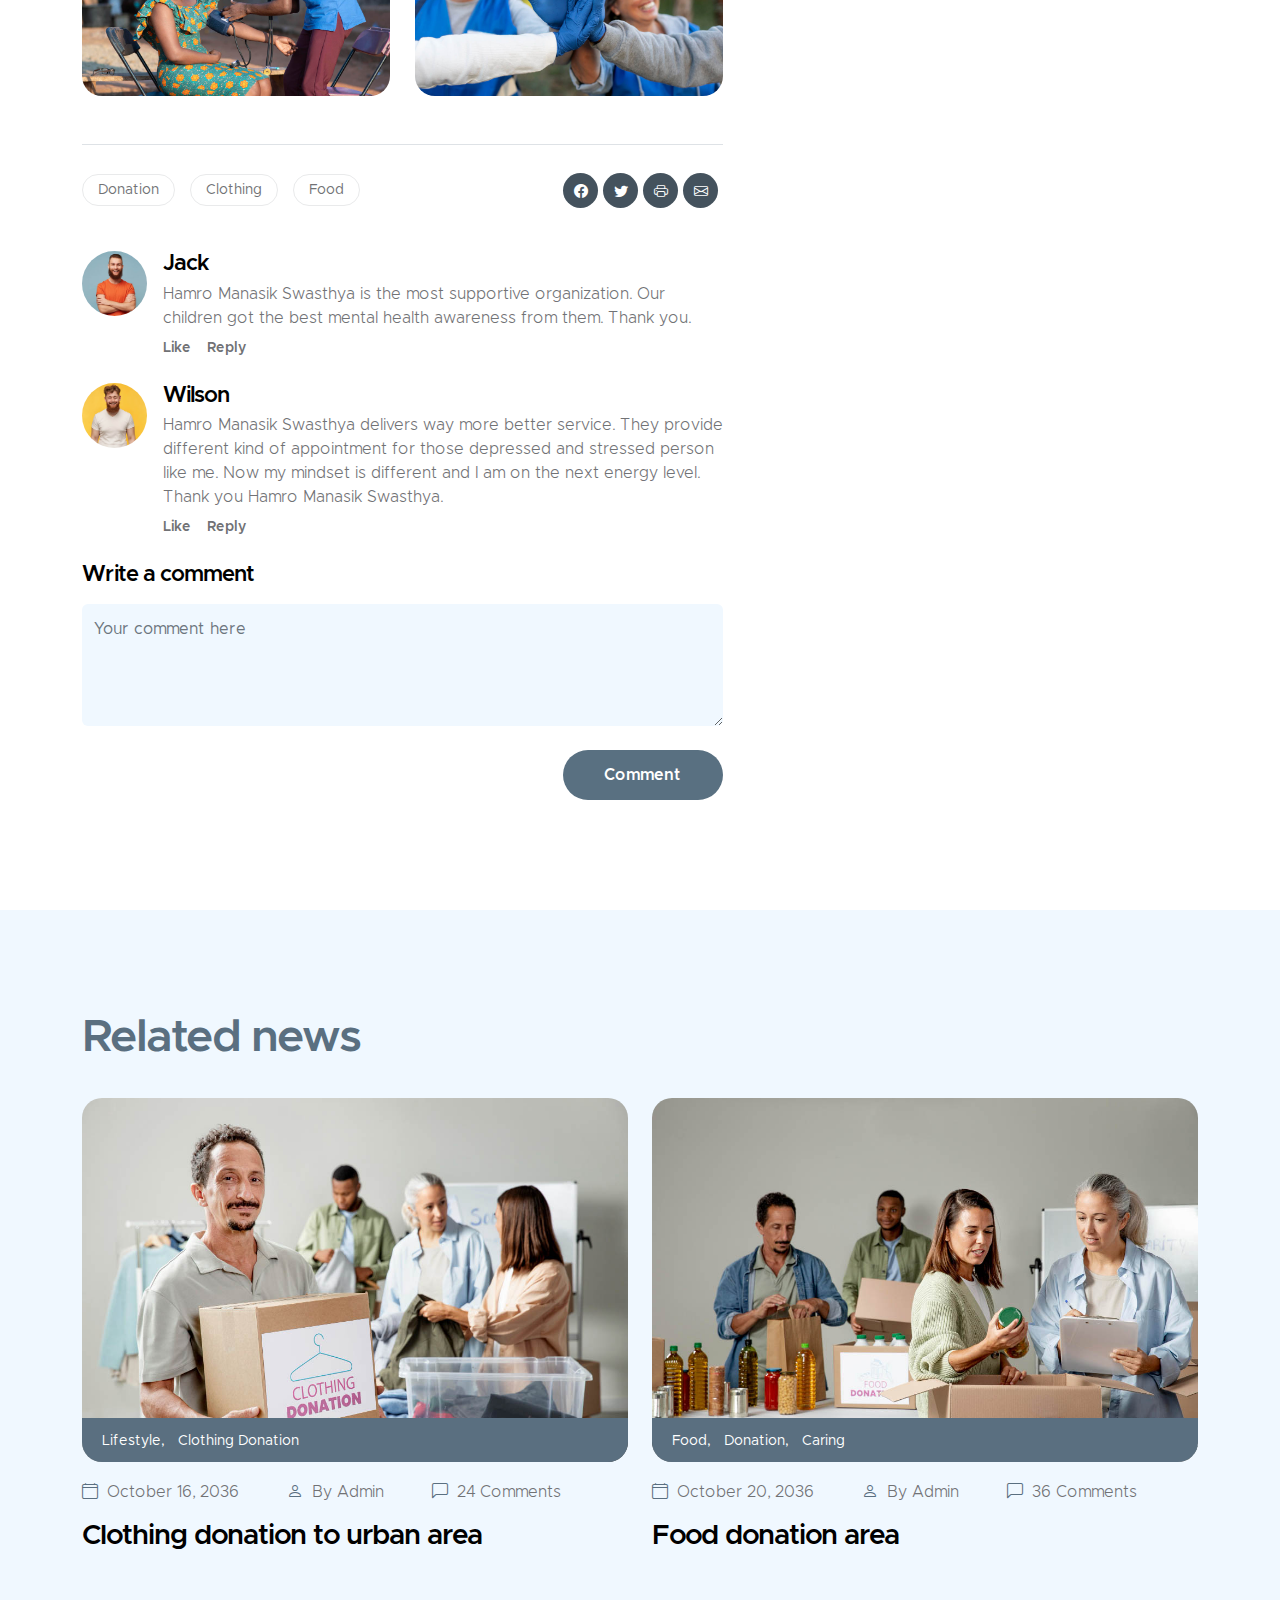
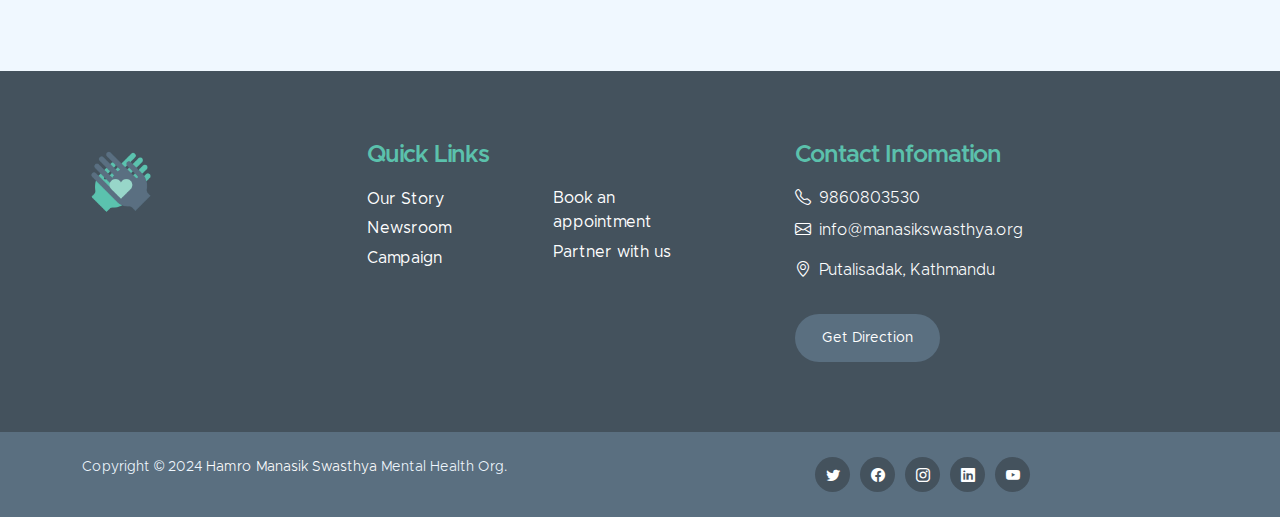
<file: Hamro_Manasik_Swasthya/news-detail.html>
<!doctype html>
<html lang="en">
    <head>
        <meta charset="utf-8">
        <meta name="viewport" content="width=device-width, initial-scale=1">

        <meta name="description" content="">
        <meta name="author" content="">

        <title>Hamro Manasik Swasthya - News Detail</title>

           
        <link href="css/bootstrap.min.css" rel="stylesheet">

        <link href="css/bootstrap-icons.css" rel="stylesheet">

        <link href="css/hamromanasikswasthya.css" rel="stylesheet">
    </head>
    
    <body>

        <header class="site-header">
            <div class="container">
                <div class="row">
                    
                    <div class="col-lg-8 col-12 d-flex flex-wrap">
                        <p class="d-flex me-4 mb-0">
                            <i class="bi-geo-alt me-2"></i>
                            Putalisadak, Kathmandu
                        </p>

                        <p class="d-flex mb-0">
                            <i class="bi-envelope me-2"></i>

                            <a href="mailto:info@company.com">
                                info@manasikswasthya.com
                            </a>
                        </p>
                    </div>

                    <div class="col-lg-3 col-12 ms-auto d-lg-block d-none">
                        <ul class="social-icon">
                            <li class="social-icon-item">
                                <a href="#" class="social-icon-link bi-twitter"></a>
                            </li>

                            <li class="social-icon-item">
                                <a href="#" class="social-icon-link bi-facebook"></a>
                            </li>

                            <li class="social-icon-item">
                                <a href="#" class="social-icon-link bi-instagram"></a>
                            </li>

                            <li class="social-icon-item">
                                <a href="#" class="social-icon-link bi-youtube"></a>
                            </li>

                            <li class="social-icon-item">
                                <a href="#" class="social-icon-link bi-whatsapp"></a>
                            </li>
                        </ul>
                    </div>

                </div>
            </div>
        </header>

        <nav class="navbar navbar-expand-lg bg-light shadow-lg">
            <div class="container">
                <a class="navbar-brand" href="index.html">
                    <img src="images/logo.png" class="logo img-fluid" alt="">
                    <span>
                        Hamro Manasik Swasthya
                        <small>A mental health wellbeing organization</small>
                    </span>
                </a>

                <button class="navbar-toggler" type="button" data-bs-toggle="collapse" data-bs-target="#navbarNav" aria-controls="navbarNav" aria-expanded="false" aria-label="Toggle navigation">
                    <span class="navbar-toggler-icon"></span>
                </button>

                <div class="collapse navbar-collapse" id="navbarNav">
                    <ul class="navbar-nav ms-auto">
                        <li class="nav-item">
                            <a class="nav-link click-scroll" href="index.html#section_1">Home</a>
                        </li>

                        <li class="nav-item">
                            <a class="nav-link smoothscroll" href="index.html#section_2">About</a>
                        </li>

                        <li class="nav-item">
                            <a class="nav-link click-scroll" href="index.html#section_3">Campaign</a>
                        </li>

                        <li class="nav-item">
                            <a class="nav-link click-scroll" href="index.html#section_4">Appointment</a>
                        </li>

                        <li class="nav-item dropdown">
                            <a class="nav-link click-scroll dropdown-toggle" href="index.html#section_5" id="navbarLightDropdownMenuLink" role="button" data-bs-toggle="dropdown" aria-expanded="false">News</a>

                            <ul class="dropdown-menu dropdown-menu-light" aria-labelledby="navbarLightDropdownMenuLink">
                                <li><a class="dropdown-item" href="news.html">News Listing</a></li>

                                <li><a class="dropdown-item active" href="news-detail.html">News Detail</a></li>
                            </ul>
                        </li>

                        <li class="nav-item">
                            <a class="nav-link click-scroll" href="index.html#section_6">Contact</a>
                        </li>

                        <li class="nav-item ms-3">
                            <a class="nav-link custom-btn custom-border-btn btn" href="donate.html">Donate</a>
                        </li>
                    </ul>
                </div>
            </div>
        </nav>

        <main>

            <section class="news-detail-header-section text-center">
                <div class="section-overlay"></div>

                <div class="container">
                    <div class="row">

                        <div class="col-lg-12 col-12">
                            <h1 class="text-white">News Detail</h1>
                        </div>

                    </div>
                </div>
            </section>

            <section class="news-section section-padding">
                <div class="container">
                    <div class="row">

                        <div class="col-lg-7 col-12">
                            <div class="news-block">
                                <div class="news-block-top">
                                    <img src="images/news/medium-shot-volunteers-with-clothing-donations.jpg" class="news-image img-fluid" alt="">

                                    <div class="news-category-block">
                                        <a href="#" class="category-block-link">
                                            Lifestyle,
                                        </a>

                                        <a href="#" class="category-block-link">
                                            Clothing Donation
                                        </a>
                                    </div>
                                </div>

                                <div class="news-block-info">
                                    <div class="d-flex mt-2">
                                    <div class="news-block-date">
                                        <p>
                                            <i class="bi-calendar4 custom-icon me-1"></i>
                                            October 12, 2036
                                        </p>
                                    </div>

                                    <div class="news-block-author mx-5">
                                        <p>
                                            <i class="bi-person custom-icon me-1"></i>
                                            By Admin
                                        </p>
                                    </div>

                                    <div class="news-block-comment">
                                        <p>
                                            <i class="bi-chat-left custom-icon me-1"></i>
                                            48 Comments
                                        </p>
                                    </div>
                                </div>

                                <div class="news-block-title mb-2">
                                    <h4>Clothing donation to urban area</h4>
                                </div>

                                    <div class="news-block-body">
                                        <p><strong>Hamro Manasik Swasthya</strong> have delivered and disributed clothing via charity for different orphange and old age homes.</p>

                                        <blockquote>Your support can change lives. Donate today to help others find hope.</blockquote>
                                    </div>

                                    <div class="row mt-5 mb-4">
                                        <div class="col-lg-6 col-12 mb-4 mb-lg-0">
                                            <img src="images/news/africa-humanitarian-aid-doctor.jpg" class="news-detail-image img-fluid" alt="">
                                        </div>

                                        <div class="col-lg-6 col-12">
                                            <img src="images/news/close-up-happy-people-working-together.jpg" class="news-detail-image img-fluid" alt="">
                                        </div>
                                    </div>

                                    <div class="social-share border-top mt-5 py-4 d-flex flex-wrap align-items-center">
                                        <div class="tags-block me-auto">
                                            <a href="#" class="tags-block-link">
                                                Donation
                                            </a>

                                            <a href="#" class="tags-block-link">
                                                Clothing
                                            </a>

                                            <a href="#" class="tags-block-link">
                                                Food
                                            </a>
                                        </div>

                                        <div class="d-flex">
                                            <a href="#" class="social-icon-link bi-facebook"></a>

                                            <a href="#" class="social-icon-link bi-twitter"></a>

                                            <a href="#" class="social-icon-link bi-printer"></a>

                                            <a href="#" class="social-icon-link bi-envelope"></a>
                                        </div>
                                    </div>

                                    <div class="author-comment d-flex mt-3 mb-4">
                                        <img src="images/avatar/studio-portrait-emotional-happy-funny.jpg" class="img-fluid avatar-image" alt="">

                                        <div class="author-comment-info ms-3">
                                            <h6 class="mb-1">Jack</h6>

                                            <p class="mb-0">Hamro Manasik Swasthya is the most supportive organization. Our children got the best mental health awareness from them. Thank you.</p>

                                            <div class="d-flex mt-2">
                                                <a href="#" class="author-comment-link me-3">Like</a>

                                                <a href="#" class="author-comment-link">Reply</a>
                                            </div>
                                        </div>
                                    </div>

                                

                                    <div class="author-comment d-flex mt-3 mb-4">
                                        <img src="images/avatar/portrait-young-redhead-bearded-male.jpg" class="img-fluid avatar-image" alt="">

                                        <div class="author-comment-info ms-3">
                                            <h6 class="mb-1">Wilson</h6>

                                            <p class="mb-0">Hamro Manasik Swasthya delivers way more better service. They provide different kind of appointment for those depressed and stressed person like me. Now my mindset is different and I am on the next energy level. Thank you Hamro Manasik Swasthya.</p>

                                            <div class="d-flex mt-2">
                                                <a href="#" class="author-comment-link me-3">Like</a>

                                                <a href="#" class="author-comment-link">Reply</a>
                                            </div>
                                        </div>
                                    </div>

                                    <form class="custom-form comment-form mt-4" action="#" method="post" role="form">
                                        <h6 class="mb-3">Write a comment</h6>

                                        <textarea name="comment-message" rows="4" class="form-control" id="comment-message" placeholder="Your comment here"></textarea>

                                        <div class="col-lg-3 col-md-4 col-6 ms-auto">
                                            <button type="submit" class="form-control">Comment</button>
                                        </div>
                                    </form>
                                </div>
                            </div>
                        </div>

                        <div class="col-lg-4 col-12 mx-auto mt-4 mt-lg-0">
                            <form class="custom-form search-form" action="#" method="post" role="form">
                                <input class="form-control" type="search" placeholder="Search" aria-label="Search">

                                <button type="submit" class="form-control">
                                    <i class="bi-search"></i>
                                </button>
                            </form>

                            <h5 class="mt-5 mb-3">Recent news</h5>

                            <div class="news-block news-block-two-col d-flex mt-4">
                                <div class="news-block-two-col-image-wrap">
                                    <a href="news-detail.html">
                                        <img src="images/news/africa-humanitarian-aid-doctor.jpg" class="news-image img-fluid" alt="">
                                    </a>
                                </div>

                                <div class="news-block-two-col-info">
                                    <div class="news-block-title mb-2">
                                        <h6><a href="news-detail.html" class="news-block-title-link">Food donation area</a></h6>
                                    </div>

                                    <div class="news-block-date">
                                        <p>
                                            <i class="bi-calendar4 custom-icon me-1"></i>
                                            October 16, 2036
                                        </p>
                                    </div>
                                </div>
                            </div>

                            <div class="news-block news-block-two-col d-flex mt-4">
                                <div class="news-block-two-col-image-wrap">
                                    <a href="news-detail.html">
                                        <img src="images/news/close-up-happy-people-working-together.jpg" class="news-image img-fluid" alt="">
                                    </a>
                                </div>

                                <div class="news-block-two-col-info">
                                    <div class="news-block-title mb-2">
                                        <h6><a href="news-detail.html" class="news-block-title-link">Volunteering Clean</a></h6>
                                    </div>

                                    <div class="news-block-date">
                                        <p>
                                            <i class="bi-calendar4 custom-icon me-1"></i>
                                            October 20, 2036
                                        </p>
                                    </div>
                                </div>
                            </div>

                            <div class="category-block d-flex flex-column">
                                <h5 class="mb-3">Categories</h5>

                                <a href="#" class="category-block-link">
                                    Drinking water
                                    <span class="badge">20</span>
                                </a>

                                <a href="#" class="category-block-link">
                                    Food Donation
                                    <span class="badge">30</span>
                                </a>

                                <a href="#" class="category-block-link">
                                    Children Education
                                    <span class="badge">10</span>
                                </a>

                                <a href="#" class="category-block-link">
                                    Poverty Development
                                    <span class="badge">15</span>
                                </a>

                                <a href="#" class="category-block-link">
                                    Clothing Donation
                                    <span class="badge">20</span>
                                </a>
                            </div>

                            <div class="tags-block">
                                <h5 class="mb-3">Tags</h5>

                                <a href="#" class="tags-block-link">
                                    Donation
                                </a>

                                <a href="#" class="tags-block-link">
                                    Clothing
                                </a>

                                <a href="#" class="tags-block-link">
                                    Food
                                </a>

                                <a href="#" class="tags-block-link">
                                    Children
                                </a>

                                <a href="#" class="tags-block-link">
                                    Education
                                </a>

                                <a href="#" class="tags-block-link">
                                    Poverty
                                </a>

                                <a href="#" class="tags-block-link">
                                    Clean Water
                                </a>
                            </div>

                        </div>

                    </div>
                </div>
            </section>

            <section class="news-section section-padding section-bg">
                <div class="container">
                    <div class="row">

                        <div class="col-lg-12 col-12 mb-4">
                            <h2>Related news</h2>
                        </div>

                        <div class="col-lg-6 col-12">
                            <div class="news-block">
                                <div class="news-block-top">
                                    <a href="news-detail.html">
                                        <img src="images/news/medium-shot-volunteers-with-clothing-donations.jpg" class="news-image img-fluid" alt="">
                                    </a>

                                    <div class="news-category-block">
                                        <a href="#" class="category-block-link">
                                            Lifestyle,
                                        </a>

                                        <a href="#" class="category-block-link">
                                            Clothing Donation
                                        </a>
                                    </div>
                                </div>

                                <div class="news-block-info">
                                    <div class="d-flex mt-2">
                                        <div class="news-block-date">
                                            <p>
                                                <i class="bi-calendar4 custom-icon me-1"></i>
                                                October 16, 2036
                                            </p>
                                        </div>

                                        <div class="news-block-author mx-5">
                                            <p>
                                                <i class="bi-person custom-icon me-1"></i>
                                                By Admin
                                            </p>
                                        </div>

                                        <div class="news-block-comment">
                                            <p>
                                                <i class="bi-chat-left custom-icon me-1"></i>
                                                24 Comments
                                            </p>
                                        </div>
                                    </div>

                                    <div class="news-block-title mb-2">
                                        <h4><a href="news-detail.html" class="news-block-title-link">Clothing donation to urban area</a></h4>
                                    </div>
                                </div>
                            </div>
                        </div>

                        <div class="col-lg-6 col-12">
                            <div class="news-block">
                                <div class="news-block-top">
                                    <a href="news-detail.html">
                                        <img src="images/news/medium-shot-people-collecting-foodstuff.jpg" class="news-image img-fluid" alt="">
                                    </a>

                                    <div class="news-category-block">
                                        <a href="#" class="category-block-link">
                                            Food,
                                        </a>

                                        <a href="#" class="category-block-link">
                                            Donation,
                                        </a>

                                        <a href="#" class="category-block-link">
                                            Caring
                                        </a>
                                    </div>
                                </div>

                                <div class="news-block-info">
                                    <div class="d-flex mt-2">
                                        <div class="news-block-date">
                                            <p>
                                                <i class="bi-calendar4 custom-icon me-1"></i>
                                                October 20, 2036
                                            </p>
                                        </div>

                                        <div class="news-block-author mx-5">
                                            <p>
                                                <i class="bi-person custom-icon me-1"></i>
                                                By Admin
                                            </p>
                                        </div>

                                        <div class="news-block-comment">
                                            <p>
                                                <i class="bi-chat-left custom-icon me-1"></i>
                                                36 Comments
                                            </p>
                                        </div>
                                    </div>

                                    <div class="news-block-title mb-2">
                                        <h4><a href="news-detail.html" class="news-block-title-link">Food donation area</a></h4>
                                    </div>
                                </div>
                            </div>
                        </div>

                    </div>
                </div>
            </section>
        </main>

        <footer class="site-footer">
            <div class="container">
                <div class="row">
                    <div class="col-lg-3 col-12 mb-4">
                        <img src="images/logo.png" class="logo img-fluid" alt="">
                    </div>

                    <div class="col-lg-4 col-md-6 col-12 mb-4">
                        <h5 class="site-footer-title mb-3">Quick Links</h5>

                        <ul class="footer-menu">
                            <li class="footer-menu-item"><a href="#" class="footer-menu-link">Our Story</a></li>

                            <li class="footer-menu-item"><a href="#" class="footer-menu-link">Newsroom</a></li>

                            <li class="footer-menu-item"><a href="#" class="footer-menu-link">Campaign</a></li>

                            <li class="footer-menu-item"><a href="#" class="footer-menu-link">Book an appointment</a></li>

                            <li class="footer-menu-item"><a href="#" class="footer-menu-link">Partner with us</a></li>
                        </ul>
                    </div>

                    <div class="col-lg-4 col-md-6 col-12 mx-auto">
                        <h5 class="site-footer-title mb-3">Contact Infomation</h5>

                        <p class="text-white d-flex mb-2">
                            <i class="bi-telephone me-2"></i>

                            <a href="tel: 9860803530" class="site-footer-link">
                                9860803530
                            </a>
                        </p>

                        <p class="text-white d-flex">
                            <i class="bi-envelope me-2"></i>

                            <a href="mailto:info@yourgmail.com" class="site-footer-link">
                                info@manasikswasthya.org
                            </a>
                        </p>

                        <p class="text-white d-flex mt-3">
                            <i class="bi-geo-alt me-2"></i>
                            Putalisadak, Kathmandu
                        </p>

                        <a href="#" class="custom-btn btn mt-3">Get Direction</a>
                    </div>
                </div>
            </div>

            <div class="site-footer-bottom">
                <div class="container">
                    <div class="row">

                        <div class="col-lg-6 col-md-7 col-12">
                            <p class="copyright-text mb-0">Copyright © 2024 <a href="#">Hamro Manasik Swasthya</a> Mental Health Org.
                        </div>
                        
                        <div class="col-lg-6 col-md-5 col-12 d-flex justify-content-center align-items-center mx-auto">
                            <ul class="social-icon">
                                <li class="social-icon-item">
                                    <a href="#" class="social-icon-link bi-twitter"></a>
                                </li>

                                <li class="social-icon-item">
                                    <a href="#" class="social-icon-link bi-facebook"></a>
                                </li>

                                <li class="social-icon-item">
                                    <a href="#" class="social-icon-link bi-instagram"></a>
                                </li>

                                <li class="social-icon-item">
                                    <a href="#" class="social-icon-link bi-linkedin"></a>
                                </li>

                                <li class="social-icon-item">
                                    <a href="#" class="social-icon-link bi-youtube"></a>
                                </li>
                            </ul>
                        </div>
                        
                    </div>
                </div>
            </div>
        </footer>

       
        <script src="js/jquery.min.js"></script>
        <script src="js/bootstrap.min.js"></script>
        <script src="js/jquery.sticky.js"></script>
        <script src="js/click-scroll.js"></script>
        <script src="js/counter.js"></script>
        <script src="js/custom.js"></script>

    </body>
</html>
</file>
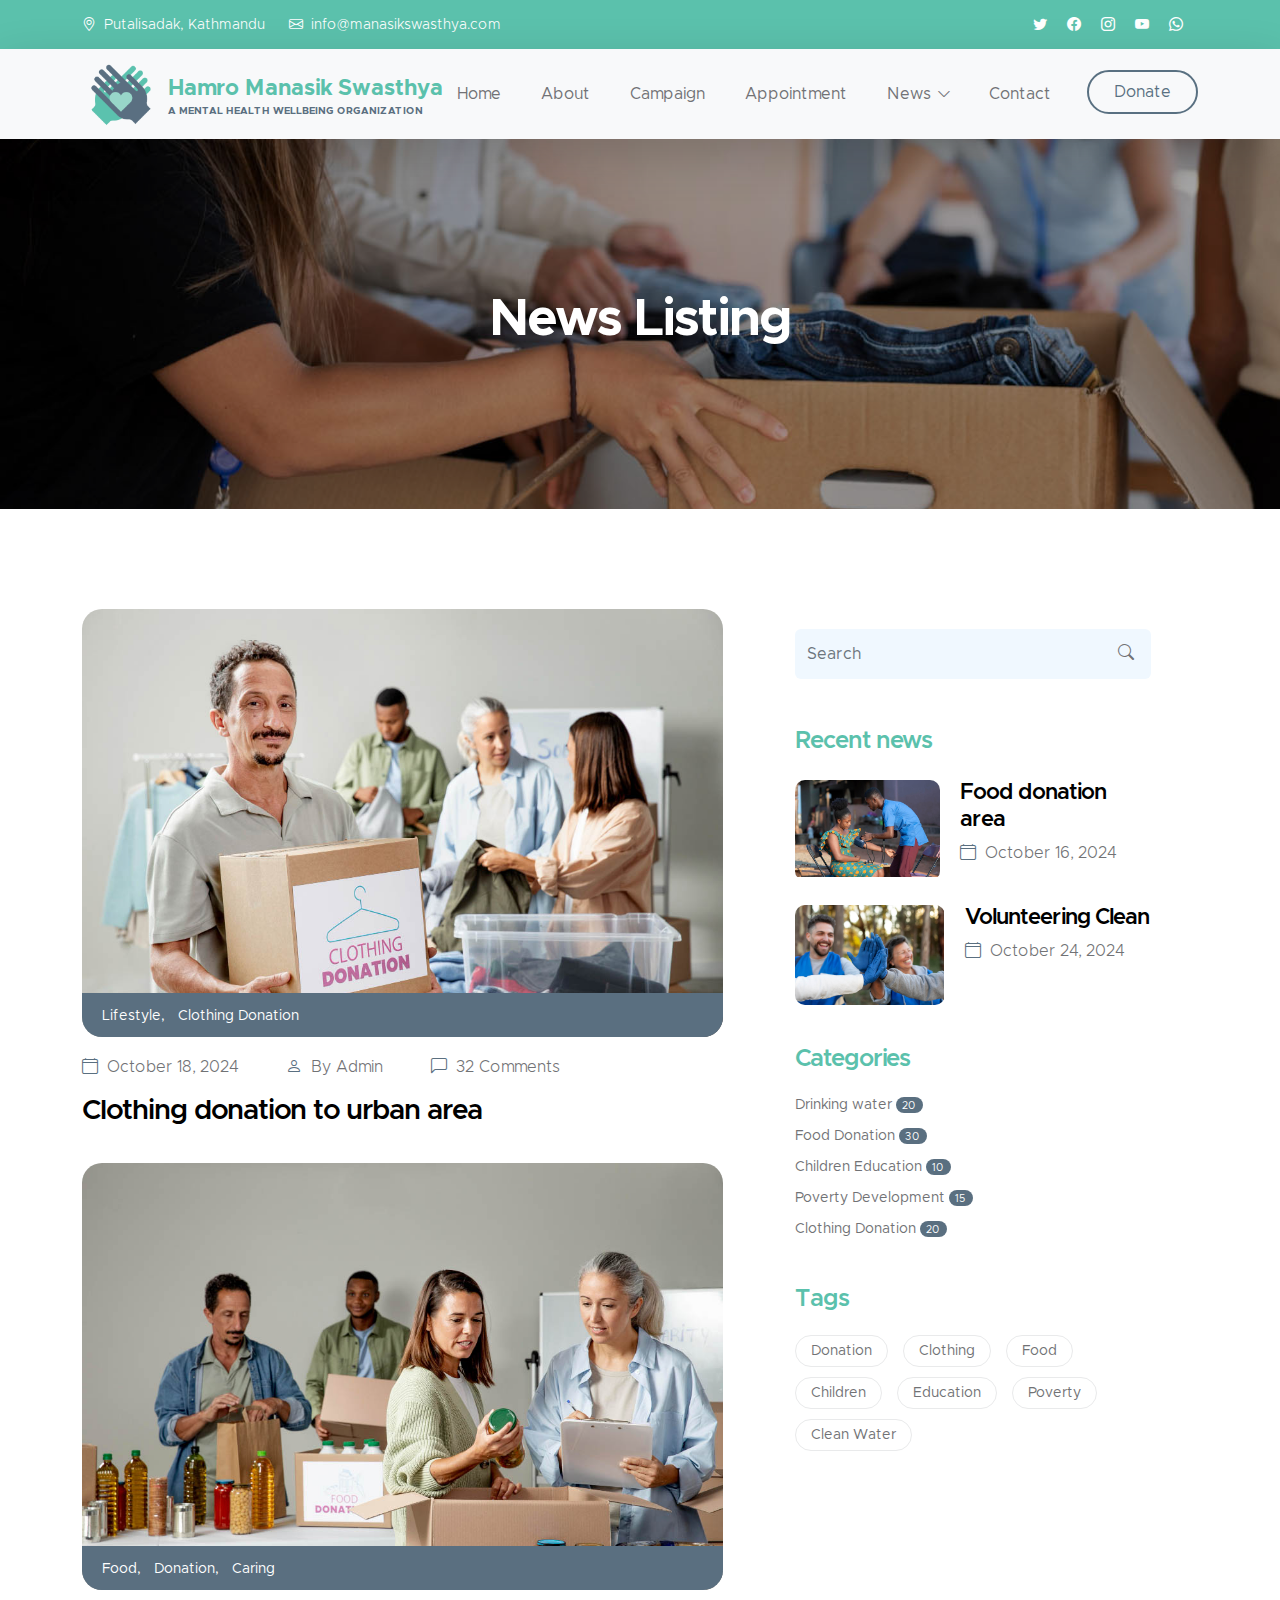
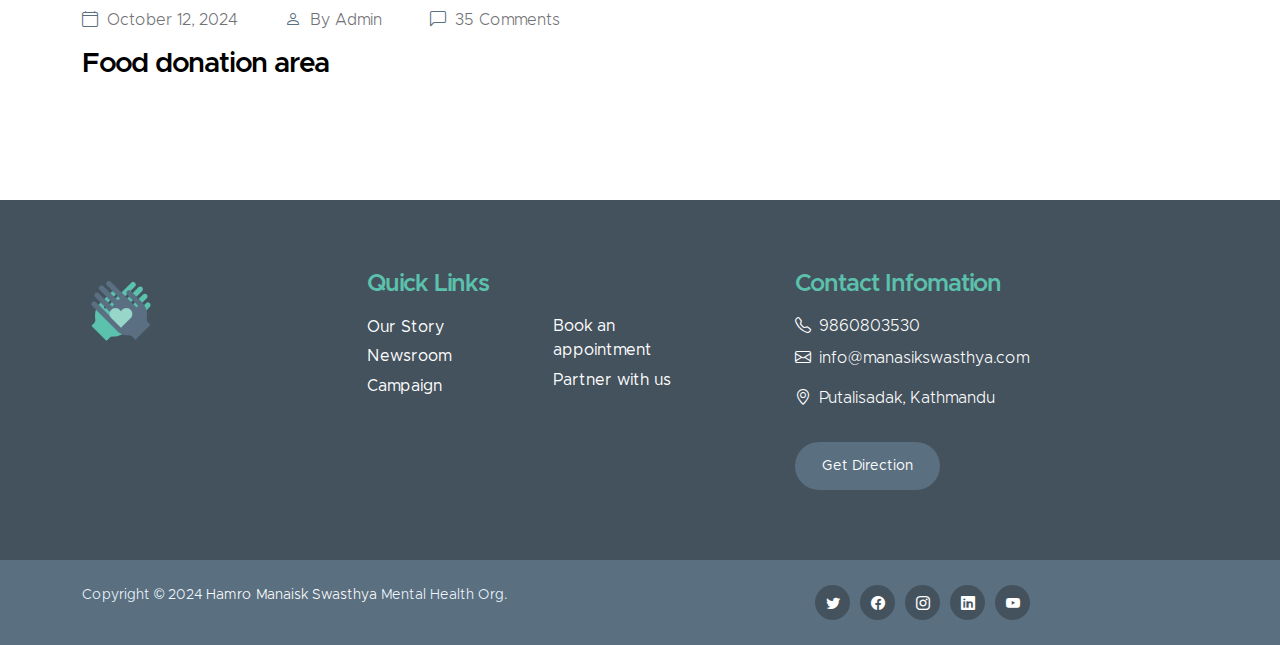
<file: Hamro_Manasik_Swasthya/news.html>
<!doctype html>
<html lang="en">
    <head>
        <meta charset="utf-8">
        <meta name="viewport" content="width=device-width, initial-scale=1">

        <meta name="description" content="">
        <meta name="author" content="">

        <title>Hamro Manasik Swasthya - News Listing</title>

          
        <link href="css/bootstrap.min.css" rel="stylesheet">

        <link href="css/bootstrap-icons.css" rel="stylesheet">

        <link href="css/hamromanasikswasthya.css" rel="stylesheet">
    </head>
    
    <body>

        <header class="site-header">
            <div class="container">
                <div class="row">
                    
                    <div class="col-lg-8 col-12 d-flex flex-wrap">
                        <p class="d-flex me-4 mb-0">
                            <i class="bi-geo-alt me-2"></i>
                            Putalisadak, Kathmandu
                        </p>

                        <p class="d-flex mb-0">
                            <i class="bi-envelope me-2"></i>

                            <a href="mailto:info@company.com">
                                info@manasikswasthya.com
                            </a>
                        </p>
                    </div>

                    <div class="col-lg-3 col-12 ms-auto d-lg-block d-none">
                        <ul class="social-icon">
                            <li class="social-icon-item">
                                <a href="#" class="social-icon-link bi-twitter"></a>
                            </li>

                            <li class="social-icon-item">
                                <a href="#" class="social-icon-link bi-facebook"></a>
                            </li>

                            <li class="social-icon-item">
                                <a href="#" class="social-icon-link bi-instagram"></a>
                            </li>

                            <li class="social-icon-item">
                                <a href="#" class="social-icon-link bi-youtube"></a>
                            </li>

                            <li class="social-icon-item">
                                <a href="#" class="social-icon-link bi-whatsapp"></a>
                            </li>
                        </ul>
                    </div>

                </div>
            </div>
        </header>

        <nav class="navbar navbar-expand-lg bg-light shadow-lg">
            <div class="container">
                <a class="navbar-brand" href="index.html">
                    <img src="images/logo.png" class="logo img-fluid" alt="">
                    <span>
                        Hamro Manasik Swasthya
                        <small>A mental health wellbeing organization</small>
                    </span>
                </a>

                <button class="navbar-toggler" type="button" data-bs-toggle="collapse" data-bs-target="#navbarNav" aria-controls="navbarNav" aria-expanded="false" aria-label="Toggle navigation">
                    <span class="navbar-toggler-icon"></span>
                </button>

                <div class="collapse navbar-collapse" id="navbarNav">
                    <ul class="navbar-nav ms-auto">
                        <li class="nav-item">
                            <a class="nav-link smoothscroll" href="index.html#section_1">Home</a>
                        </li>

                        <li class="nav-item">
                            <a class="nav-link smoothscroll" href="index.html#section_2">About</a>
                        </li>

                        <li class="nav-item">
                            <a class="nav-link smoothscroll" href="index.html#section_3">Campaign</a>
                        </li>

                        <li class="nav-item">
                            <a class="nav-link smoothscroll" href="index.html#section_4">Appointment</a>
                        </li>

                        <li class="nav-item dropdown">
                            <a class="nav-link click-scroll dropdown-toggle" href="index.html#section_5" id="navbarLightDropdownMenuLink" role="button" data-bs-toggle="dropdown" aria-expanded="false">News</a>

                            <ul class="dropdown-menu dropdown-menu-light" aria-labelledby="navbarLightDropdownMenuLink">
                                <li><a class="dropdown-item active" href="news.html">News Listing</a></li>

                                <li><a class="dropdown-item" href="news-detail.html">News Detail</a></li>
                            </ul>
                        </li>

                        <li class="nav-item">
                            <a class="nav-link smoothscroll" href="index.html#section_6">Contact</a>
                        </li>

                        <li class="nav-item ms-3">
                            <a class="nav-link custom-btn custom-border-btn btn" href="donate.html">Donate</a>
                        </li>
                    </ul>
                </div>
            </div>
        </nav>

        <main>

            <section class="news-detail-header-section text-center">
                <div class="section-overlay"></div>

                <div class="container">
                    <div class="row">

                        <div class="col-lg-12 col-12">
                            <h1 class="text-white">News Listing</h1>
                        </div>

                    </div>
                </div>
            </section>

            <section class="news-section section-padding">
                <div class="container">
                    <div class="row">

                        <div class="col-lg-7 col-12">
                            <div class="news-block">
                                <div class="news-block-top">
                                    <a href="news-detail.html">
                                        <img src="images/news/medium-shot-volunteers-with-clothing-donations.jpg" class="news-image img-fluid" alt="">
                                    </a>

                                    <div class="news-category-block">
                                        <a href="#" class="category-block-link">
                                            Lifestyle,
                                        </a>

                                        <a href="#" class="category-block-link">
                                            Clothing Donation
                                        </a>
                                    </div>
                                </div>

                                <div class="news-block-info">
                                    <div class="d-flex mt-2">
                                        <div class="news-block-date">
                                            <p>
                                                <i class="bi-calendar4 custom-icon me-1"></i>
                                                October 18, 2024
                                            </p>
                                        </div>

                                        <div class="news-block-author mx-5">
                                            <p>
                                                <i class="bi-person custom-icon me-1"></i>
                                                By Admin
                                            </p>
                                        </div>

                                        <div class="news-block-comment">
                                            <p>
                                                <i class="bi-chat-left custom-icon me-1"></i>
                                                32 Comments
                                            </p>
                                        </div>
                                    </div>

                                    <div class="news-block-title mb-2">
                                        <h4><a href="news-detail.html" class="news-block-title-link">Clothing donation to urban area</a></h4>
                                    </div>
                                </div>
                            </div>

                            <div class="news-block mt-3">
                                <div class="news-block-top">
                                    <a href="news-detail.html">
                                        <img src="images/news/medium-shot-people-collecting-foodstuff.jpg" class="news-image img-fluid" alt="">
                                    </a>

                                    <div class="news-category-block">
                                        <a href="#" class="category-block-link">
                                            Food,
                                        </a>

                                        <a href="#" class="category-block-link">
                                            Donation,
                                        </a>

                                        <a href="#" class="category-block-link">
                                            Caring
                                        </a>
                                    </div>
                                </div>

                                <div class="news-block-info">
                                    <div class="d-flex mt-2">
                                        <div class="news-block-date">
                                            <p>
                                                <i class="bi-calendar4 custom-icon me-1"></i>
                                                October 12, 2024
                                            </p>
                                        </div>

                                        <div class="news-block-author mx-5">
                                            <p>
                                                <i class="bi-person custom-icon me-1"></i>
                                                By Admin
                                            </p>
                                        </div>

                                        <div class="news-block-comment">
                                            <p>
                                                <i class="bi-chat-left custom-icon me-1"></i>
                                                35 Comments
                                            </p>
                                        </div>
                                    </div>

                                    <div class="news-block-title mb-2">
                                        <h4><a href="news-detail.html" class="news-block-title-link">Food donation area</a></h4>
                                    </div>
                                </div>
                            </div>
                        </div>

                        <div class="col-lg-4 col-12 mx-auto mt-4 mt-lg-0">
                            <form class="custom-form search-form" action="#" method="post" role="form">
                                <input class="form-control" type="search" placeholder="Search" aria-label="Search">

                                <button type="submit" class="form-control">
                                    <i class="bi-search"></i>
                                </button>
                            </form>

                            <h5 class="mt-5 mb-3">Recent news</h5>

                            <div class="news-block news-block-two-col d-flex mt-4">
                                <div class="news-block-two-col-image-wrap">
                                    <a href="news-detail.html">
                                        <img src="images/news/africa-humanitarian-aid-doctor.jpg" class="news-image img-fluid" alt="">
                                    </a>
                                </div>

                                <div class="news-block-two-col-info">
                                    <div class="news-block-title mb-2">
                                        <h6><a href="news-detail.html" class="news-block-title-link">Food donation area</a></h6>
                                    </div>

                                    <div class="news-block-date">
                                        <p>
                                            <i class="bi-calendar4 custom-icon me-1"></i>
                                            October 16, 2024
                                        </p>
                                    </div>
                                </div>
                            </div>

                            <div class="news-block news-block-two-col d-flex mt-4">
                                <div class="news-block-two-col-image-wrap">
                                    <a href="news-detail.html">
                                        <img src="images/news/close-up-happy-people-working-together.jpg" class="news-image img-fluid" alt="">
                                    </a>
                                </div>

                                <div class="news-block-two-col-info">
                                    <div class="news-block-title mb-2">
                                        <h6><a href="news-detail.html" class="news-block-title-link">Volunteering Clean</a></h6>
                                    </div>

                                    <div class="news-block-date">
                                        <p>
                                            <i class="bi-calendar4 custom-icon me-1"></i>
                                            October 24, 2024
                                        </p>
                                    </div>
                                </div>
                            </div>

                            <div class="category-block d-flex flex-column">
                                <h5 class="mb-3">Categories</h5>

                                <a href="#" class="category-block-link">
                                    Drinking water
                                    <span class="badge">20</span>
                                </a>

                                <a href="#" class="category-block-link">
                                    Food Donation
                                    <span class="badge">30</span>
                                </a>

                                <a href="#" class="category-block-link">
                                    Children Education
                                    <span class="badge">10</span>
                                </a>

                                <a href="#" class="category-block-link">
                                    Poverty Development
                                    <span class="badge">15</span>
                                </a>

                                <a href="#" class="category-block-link">
                                    Clothing Donation
                                    <span class="badge">20</span>
                                </a>
                            </div>

                            <div class="tags-block">
                                <h5 class="mb-3">Tags</h5>

                                <a href="#" class="tags-block-link">
                                    Donation
                                </a>

                                <a href="#" class="tags-block-link">
                                    Clothing
                                </a>

                                <a href="#" class="tags-block-link">
                                    Food
                                </a>

                                <a href="#" class="tags-block-link">
                                    Children
                                </a>

                                <a href="#" class="tags-block-link">
                                    Education
                                </a>

                                <a href="#" class="tags-block-link">
                                    Poverty
                                </a>

                                <a href="#" class="tags-block-link">
                                    Clean Water
                                </a>
                            </div>

                        </div>

                    </div>
                </div>
            </section>
        </main>

        <footer class="site-footer">
            <div class="container">
                <div class="row">
                    <div class="col-lg-3 col-12 mb-4">
                        <img src="images/logo.png" class="logo img-fluid" alt="">
                    </div>

                    <div class="col-lg-4 col-md-6 col-12 mb-4">
                        <h5 class="site-footer-title mb-3">Quick Links</h5>

                        <ul class="footer-menu">
                            <li class="footer-menu-item"><a href="#" class="footer-menu-link">Our Story</a></li>

                            <li class="footer-menu-item"><a href="#" class="footer-menu-link">Newsroom</a></li>

                            <li class="footer-menu-item"><a href="#" class="footer-menu-link">Campaign</a></li>

                            <li class="footer-menu-item"><a href="#" class="footer-menu-link">Book an appointment</a></li>

                            <li class="footer-menu-item"><a href="#" class="footer-menu-link">Partner with us</a></li>
                        </ul>
                    </div>

                    <div class="col-lg-4 col-md-6 col-12 mx-auto">
                        <h5 class="site-footer-title mb-3">Contact Infomation</h5>

                        <p class="text-white d-flex mb-2">
                            <i class="bi-telephone me-2"></i>

                            <a href="tel: 9860803530" class="site-footer-link">
                                9860803530
                            </a>
                        </p>

                        <p class="text-white d-flex">
                            <i class="bi-envelope me-2"></i>

                            <a href="mailto:info@yourgmail.com" class="site-footer-link">
                                info@manasikswasthya.com
                            </a>
                        </p>

                        <p class="text-white d-flex mt-3">
                            <i class="bi-geo-alt me-2"></i>
                            Putalisadak, Kathmandu
                        </p>

                        <a href="#" class="custom-btn btn mt-3">Get Direction</a>
                    </div>
                </div>
            </div>

            <div class="site-footer-bottom">
                <div class="container">
                    <div class="row">

                        <div class="col-lg-6 col-md-7 col-12">
                            <p class="copyright-text mb-0">Copyright © 2024 <a href="#">Hamro Manaisk Swasthya</a> Mental Health Org.
                        </div>
                        
                        <div class="col-lg-6 col-md-5 col-12 d-flex justify-content-center align-items-center mx-auto">
                            <ul class="social-icon">
                                <li class="social-icon-item">
                                    <a href="#" class="social-icon-link bi-twitter"></a>
                                </li>

                                <li class="social-icon-item">
                                    <a href="#" class="social-icon-link bi-facebook"></a>
                                </li>

                                <li class="social-icon-item">
                                    <a href="#" class="social-icon-link bi-instagram"></a>
                                </li>

                                <li class="social-icon-item">
                                    <a href="#" class="social-icon-link bi-linkedin"></a>
                                </li>

                                <li class="social-icon-item">
                                    <a href="https://youtube.com/templatemo" class="social-icon-link bi-youtube"></a>
                                </li>
                            </ul>
                        </div>
                        
                    </div>
                </div>
            </div>
        </footer>

    
        <script src="js/jquery.min.js"></script>
        <script src="js/bootstrap.min.js"></script>
        <script src="js/jquery.sticky.js"></script>
        <script src="js/counter.js"></script>
        <script src="js/custom.js"></script>

    </body>
</html>
</file>
<file: Hamro_Manasik_Swasthya/css/hamromanasikswasthya.css>
@font-face {
    font-family: 'Metropolis';
    src: url('../fonts/Metropolis/Metropolis-Regular.woff2') format('woff2'),
        url('../fonts/Metropolis/Metropolis-Regular.woff') format('woff');
    font-weight: normal;
    font-style: normal;
    font-display: swap;
}

@font-face {
    font-family: 'Metropolis';
    src: url('../fonts/Metropolis/Metropolis-Light.woff2') format('woff2'),
        url('../fonts/Metropolis/Metropolis-Light.woff') format('woff');
    font-weight: 300;
    font-style: normal;
    font-display: swap;
}

@font-face {
    font-family: 'Metropolis';
    src: url('../fonts/Metropolis/Metropolis-SemiBold.woff2') format('woff2'),
        url('../fonts/Metropolis/Metropolis-SemiBold.woff') format('woff');
    font-weight: 600;
    font-style: normal;
    font-display: swap;
}

@font-face {
    font-family: 'Metropolis';
    src: url('../fonts/Metropolis/Metropolis-Bold.woff2') format('woff2'),
        url('../fonts/Metropolis/Metropolis-Bold.woff') format('woff');
    font-weight: bold;
    font-style: normal;
    font-display: swap;
}

/*---------------------------------------
  CUSTOM PROPERTIES ( VARIABLES )             
-----------------------------------------*/
:root {
  --white-color:                  #ffffff;
  --primary-color:                #5bc1ac;
  --secondary-color:              #5a6f80;
  --section-bg-color:             #f0f8ff;
  --site-footer-bg-color:         #44525d;
  --custom-btn-bg-color:          #597081;
  --custom-btn-bg-hover-color:    #5bc1ac;
  --dark-color:                   #000000;
  --p-color:                      #717275;
  --border-color:                 #e9eaeb;

  --body-font-family:             'Metropolis', sans-serif;

  --h1-font-size:                 52px;
  --h2-font-size:                 46px;
  --h3-font-size:                 32px;
  --h4-font-size:                 28px;
  --h5-font-size:                 24px;
  --h6-font-size:                 22px;
  --p-font-size:                  16px;
  --btn-font-size:                18px;
  --copyright-font-size:          14px;

  --border-radius-large:          100px;
  --border-radius-medium:         20px;
  --border-radius-small:          10px;

  --font-weight-light:            300;
  --font-weight-normal:           400;
  --font-weight-semibold:         600;
  --font-weight-bold:             700;
}

body {
  background-color: var(--white-color);
  font-family: var(--body-font-family); 
}


/*---------------------------------------
  TYPOGRAPHY               
-----------------------------------------*/

h2,
h3,
h4,
h5,
h6 {
  color: var(--dark-color);
}

h1,
h2,
h3,
h4,
h5,
h6 {
  font-weight: var(--font-weight-semibold);
  letter-spacing: -1px;
}

h1 {
  font-size: var(--h1-font-size);
  font-weight: var(--font-weight-bold);
  letter-spacing: -2px;
}

h2 {
  color: var(--secondary-color);
  font-size: var(--h2-font-size);
  letter-spacing: -2px;
}

h3 {
  font-size: var(--h3-font-size);
}

h4 {
  font-size: var(--h4-font-size);
}

h5 {
  color: var(--primary-color);
  font-size: var(--h5-font-size);
}

h6 {
  font-size: var(--h6-font-size);
}

p {
  color: var(--p-color);
  font-size: var(--p-font-size);
  font-weight: var(--font-weight-light);
}

ul li {
  color: var(--p-color);
  font-size: var(--p-font-size);
  font-weight: var(--font-weight-normal);
}

a, 
button {
  touch-action: manipulation;
  transition: all 0.3s;
}

a {
  color: var(--p-color);
  text-decoration: none;
}

a:hover {
  color: var(--primary-color);
}

b,
strong {
  font-weight: var(--font-weight-bold);
}


/*---------------------------------------
  SECTION               
-----------------------------------------*/
.section-padding {
  padding-top: 100px;
  padding-bottom: 100px;
}

.section-bg {
  background-color: var(--section-bg-color);
}

.section-overlay {
  background: rgba(0, 0, 0, 0.35);
  position: absolute;
  top: 0;
  left: 0;
  pointer-events: none;
  width: 100%;
  height: 100%;
}

.section-overlay + .container {
  position: relative;
}


/*---------------------------------------
  CUSTOM BLOCK               
-----------------------------------------*/
.custom-block-wrap {
  background: var(--white-color);
  border-radius: var(--border-radius-medium);
  position: relative;
  overflow: hidden;
  transition: all 0.5s;
}

.custom-block-wrap:hover {
  box-shadow: 0 1rem 3rem rgba(0,0,0,.175);
}

.custom-block-body {
  padding: 30px;
}

.custom-block-image {
  display: block;
  width: 100%;
  height: 100%;
  object-fit: cover;
}

.custom-block .custom-btn {
  border-radius: 0;
  display: block;
}


/*---------------------------------------
  PROGRESS BAR               
-----------------------------------------*/
.progress {
  background: var(--border-color);
  height: 5px;
}

.progress-bar {
  background: var(--secondary-color);
}


/*---------------------------------------
  CUSTOM ICON COLOR               
-----------------------------------------*/
.custom-icon {
  color: var(--secondary-color);
}


/*---------------------------------------
  CUSTOM LIST               
-----------------------------------------*/
.custom-list {
  margin-bottom: 0;
  padding-left: 0;
}

.custom-list-item {
  list-style: none;
  margin-top: 10px;
  margin-bottom: 10px;
}


/*---------------------------------------
  CUSTOM TEXT BOX               
-----------------------------------------*/
.custom-text-box {
  background: var(--white-color);
  border-radius: var(--border-radius-medium);
  margin-bottom: 24px;
  padding: 40px;
}

.custom-text-box-image {
  border-radius: var(--border-radius-medium);
  width: 100%;
  height: 100%;
  object-fit: cover;
}

.custom-text-box-icon {
  background: var(--section-bg-color);
  border-radius: var(--border-radius-large);
  color: var(--secondary-color);
  font-size: var(--h6-font-size);
  text-align: center;
  display: inline-block;
  vertical-align: middle;
  width: 25px;
  height: 25px;
  line-height: 30px;
}


/*---------------------------------------
  AVATAR IMAGE - TESTIMONIAL, AUTHOR               
-----------------------------------------*/
.avatar-image {
  border-radius: var(--border-radius-large);
  width: 65px;
  height: 65px;
  object-fit: cover;
}


/*---------------------------------------
  CUSTOM BUTTON               
-----------------------------------------*/
.custom-btn {
  background: var(--secondary-color);
  border: 2px solid transparent;
  border-radius: var(--border-radius-large);
  color: var(--white-color);
  font-size: var(--btn-font-size);
  font-weight: var(--font-weight-normal);
  line-height: normal;
  padding: 15px 25px;
}

.navbar-expand-lg .navbar-nav .nav-link.custom-btn {
  color: var(--custom-btn-bg-color);
  margin-top: 8px;
  padding: 12px 25px;
}

.custom-btn:hover {
  background: var(--primary-color);
  color: var(--white-color);
}

.custom-border-btn {
  background: transparent;
  border: 2px solid var(--custom-btn-bg-color);
  color: var(--primary-color);
}

.navbar-expand-lg .navbar-nav .nav-link.custom-btn:hover,
.custom-border-btn:hover {
  background: var(--custom-btn-bg-hover-color);
  border-color: transparent;
  color: var(--white-color);
}


/*---------------------------------------
  NAVIGATION              
-----------------------------------------*/
.navbar {
  background: var(--white-color);
  z-index: 9;
  padding-top: 0;
  padding-bottom: 0;
}

.navbar-brand {
  color: var(--primary-color);
  font-size: var(--h6-font-size);
  font-weight: var(--font-weight-bold);
}

.navbar-brand span {
  display: inline-block;
  vertical-align: middle;
}

.navbar-brand small {
  color: var(--secondary-color);
  display: block;
  font-size: 10px;
  line-height: normal;
  text-transform: uppercase;
}

.logo {
  width: 80px;
  height: auto;
}

.navbar-expand-lg .navbar-nav .nav-link {
  margin-right: 0;
  margin-left: 0;
  padding: 20px;
}

.navbar-nav .nav-link {
  display: inline-block;
  color: var(--p-color);
  font-size: var(--p-font-size);
  font-weight: var(--font-weight-medium);
  position: relative;
  padding-top: 15px;
  padding-bottom: 15px;
}

.navbar-nav .nav-link.active, 
.navbar-nav .nav-link:hover {
  background: transparent;
  color: var(--primary-color);
}

.dropdown-menu {
  background: var(--white-color);
  box-shadow: 0 1rem 3rem rgba(0,0,0,.175);
  border: 0;
  max-width: 50px;
  padding: 0;
  margin-top: 20px;
}

.dropdown-item {
  display: inline-block;
  color: var(--p-bg-color);
  font-size: var(--menu-font-size);
  font-weight: var(--font-weight-medium);
  position: relative;
  padding-top: 10px;
  padding-bottom: 10px;
}

.dropdown-menu li:last-child .dropdown-item {
  padding-top: 0;
}

.dropdown-item.active, 
.dropdown-item:active,
.dropdown-item:focus, 
.dropdown-item:hover {
  background: transparent;
  color: var(--primary-color);
}

.dropdown-toggle::after {
  content: "\f282";
  display: inline-block;
  font-family: bootstrap-icons !important;
  font-size: var(--copyright-font-size);
  font-style: normal;
  font-weight: normal !important;
  font-variant: normal;
  text-transform: none;
  line-height: 1;
  vertical-align: -.125em;
  -webkit-font-smoothing: antialiased;
  -moz-osx-font-smoothing: grayscale;
  position: relative;
  left: 2px;
  border: 0;
}

@media screen and (min-width: 992px) {
  .dropdown:hover .dropdown-menu {
    display: block;
    margin-top: 0;
  }
}

.navbar-toggler {
  border: 0;
  padding: 0;
  cursor: pointer;
  margin: 0;
  width: 30px;
  height: 35px;
  outline: none;
}

.navbar-toggler:focus {
  outline: none;
  box-shadow: none;
}

.navbar-toggler[aria-expanded="true"] .navbar-toggler-icon {
  background: transparent;
}

.navbar-toggler[aria-expanded="true"] .navbar-toggler-icon:before,
.navbar-toggler[aria-expanded="true"] .navbar-toggler-icon:after {
  transition: top 300ms 50ms ease, -webkit-transform 300ms 350ms ease;
  transition: top 300ms 50ms ease, transform 300ms 350ms ease;
  transition: top 300ms 50ms ease, transform 300ms 350ms ease, -webkit-transform 300ms 350ms ease;
  top: 0;
}

.navbar-toggler[aria-expanded="true"] .navbar-toggler-icon:before {
  transform: rotate(45deg);
}

.navbar-toggler[aria-expanded="true"] .navbar-toggler-icon:after {
  transform: rotate(-45deg);
}

.navbar-toggler .navbar-toggler-icon {
  background: var(--dark-color);
  transition: background 10ms 300ms ease;
  display: block;
  width: 30px;
  height: 2px;
  position: relative;
}

.navbar-toggler .navbar-toggler-icon:before,
.navbar-toggler .navbar-toggler-icon:after {
  transition: top 300ms 350ms ease, -webkit-transform 300ms 50ms ease;
  transition: top 300ms 350ms ease, transform 300ms 50ms ease;
  transition: top 300ms 350ms ease, transform 300ms 50ms ease, -webkit-transform 300ms 50ms ease;
  position: absolute;
  right: 0;
  left: 0;
  background: var(--dark-color);
  width: 30px;
  height: 2px;
  content: '';
}

.navbar-toggler .navbar-toggler-icon::before {
  top: -8px;
}

.navbar-toggler .navbar-toggler-icon::after {
  top: 8px;
}


/*---------------------------------------
  SITE HEADER              
-----------------------------------------*/
.site-header {
  background: var(--primary-color);
  padding-top: 15px;
  padding-bottom: 10px;
}

.site-header p,
.site-header p a,
.site-header .social-icon-link {
  color: var(--white-color);
  font-size: var(--copyright-font-size);
}

.site-header .social-icon {
  text-align: right;
}

.site-header .social-icon-link {
  background: transparent;
  width: inherit;
  height: inherit;
  line-height: inherit;
  margin-right: 15px;
}


/*---------------------------------------
  HERO & HERO SLIDE         
-----------------------------------------*/
.hero-section-full-height {
  height: 680px;
  min-height: 680px;
  position: relative;
}

.carousel:hover .carousel-control-next-icon, 
.carousel:hover .carousel-control-prev-icon {
  opacity: 1;
}

#hero-slide .carousel-item {
  height: 680px;
  min-height: 680px;
}

#hero-slide .carousel-caption {
  background: var(--white-color);
  clip-path: polygon(100% 100%, 100% 150px, 0 100%);
  color: var(--secondary-color);
  top: 1px;
  bottom: -1px;
  right: 0;
  left: auto;
  text-align: right;
  min-width: 680px;
  min-height: 680px;
  padding: 100px 100px 50px 100px;
}

.carousel-image {
  display: block;
  width: 100%;
  min-height: 680px;
}

#hero-slide .carousel-indicators-wrap {
  position: absolute;
  bottom: 0;
  right: 0;
  left: 0;
}

#hero-slide .carousel-indicators {
  margin-right: 0;
  margin-left: 22px;
  justify-content: inherit;
}

.carousel-control-next, 
.carousel-control-prev {
  opacity: 1;
}

.carousel-control-next-icon, 
.carousel-control-prev-icon {
  background-color: var(--secondary-color);
  border-radius: var(--border-radius-large);
  background-size: 60% 60%;
  width: 80px;
  height: 80px;
  opacity: 0;
  transition: all 0.5s;
}

.carousel-control-next-icon:hover, 
.carousel-control-prev-icon:hover {
  background-color: var(--primary-color);
}


/*---------------------------------------
  FEATURE BLOCK              
-----------------------------------------*/
.featured-block {
  text-align: center;
  transition: all 0.5s ease;
  min-height: 256px;
  padding: 15px;
}

.featured-block:hover {
  background: var(--white-color);
  border-radius: var(--border-radius-medium);
  box-shadow: 0 1rem 3rem rgba(0,0,0,.175);
}

.featured-block:hover .featured-block-image {
  transform: scale(0.75);
}

.featured-block-image {
  display: block;
  margin: auto;
  transition: all 0.5s;
}

.featured-block:hover .featured-block-text {
  margin-top: 0;
}

.featured-block-text {
  color: var(--primary-color);
  font-size: var(--h5-font-size);
  margin-top: 20px;
  transition: all 0.5s;
}


/*---------------------------------------
  ABOUT              
-----------------------------------------*/
.about-section {
  background-repeat: no-repeat;
  background-position: center;
  background-size: cover;
}

.about-image {
  border-radius: var(--border-radius-medium);
  display: block;
  width: 350px;
  height: 400px;
  object-fit: cover;
}

.custom-text-block {
  padding: 60px 40px;
}


/*---------------------------------------
  COUNTER NUMBERS              
-----------------------------------------*/
.counter-thumb {
  margin: 20px;
  margin-bottom: 0;
}

.counter-number,
.counter-text {
  color: var(--secondary-color);
  display: block;
}

.counter-number,
.counter-number-text {
  color: var(--primary-color);
  font-size: var(--h1-font-size);
  font-weight: var(--font-weight-bold);
  line-height: normal;
}


/*---------------------------------------
  VOLUNTEER              
-----------------------------------------*/
.volunteer-section {
  background: var(--secondary-color);
  position: relative;
  overflow: hidden;
}

.volunteer-section::after {
  content: "";
  background: var(--primary-color);
  border-radius: 50%;
  position: absolute;
  bottom: -110px;
  right: -80px;
  width: 350px;
  height: 350px;
}

.volunteer-form {
  background: var(--white-color);
  border-radius: var(--border-radius-medium);
  padding: 50px;
}

.volunteer-image {
  border-radius: 100%;
  display: block;
  margin: auto;
  width: 300px;
  height: 300px;
  object-fit: cover;
}

.volunteer-section .custom-block-body {
  max-width: 440px;
  margin: 0 auto;
}

.volunteer-section .custom-block-body p {
  line-height: 1.7;
}


/*---------------------------------------
  DONATE              
-----------------------------------------*/
.donate-section {
  background-image: url('../images/different-people-doing-volunteer-work.jpg');
  background-repeat: no-repeat;
  background-position: center;
  background-size: cover;
  position: relative;
  padding-top: 150px;
  padding-bottom: 150px;
}

.donate-form {
  background: var(--white-color);
  border-radius: var(--border-radius-medium);
  position: relative;
  overflow: hidden;
  padding: 50px;
}


/*---------------------------------------
  NEWS         
-----------------------------------------*/
.news-detail-header-section {
  background-image: url('../images/news/close-up-volunteer-oganizing-stuff-donation.jpg');
  background-repeat: no-repeat;
  background-position: center;
  background-size: cover;
  position: relative;
  padding-top: 150px;
  padding-bottom: 150px;
}

.news-block-top {
  border-radius: var(--border-radius-medium);
  position: relative;
  overflow: hidden;
}

.news-block-two-col-image-wrap {
  border-radius: var(--border-radius-small);
  position: relative;
  overflow: hidden;
  width: 150px;
  margin-right: 20px;
}

.news-category-block {
  background: var(--secondary-color);
  position: absolute;
  bottom: 0;
  right: 0;
  left: 0;
  padding: 10px 20px;
}

.news-category-block .category-block-link {
  color: var(--white-color);
  margin-right: 10px;
}

.news-block-info {
  padding-top: 10px;
  padding-bottom: 10px;
}

.news-block-title-link {
  color: var(--dark-color);
}

.news-detail-image {
  display: block;
  border-radius: var(--border-radius-medium);
}

blockquote {
  background: var(--section-bg-color);
  border-radius: var(--border-radius-small);
  font-size: var(--h5-font-size);
  font-weight: var(--font-weight-semibold);
  color: var(--site-footer-bg-color);
  margin-top: 30px;
  margin-bottom: 30px;
  padding: 90px 50px 50px 50px;
  text-align: center;
}

blockquote::before {
  content: "“";
  color: var(--custom-btn-bg-color);
  font-size: 100px;
  line-height: 1rem;
  display: block;
}

.author-comment-link {
  font-size: var(--copyright-font-size);
  font-weight: var(--font-weight-semibold);
}

.search-form {
  margin-top: 20px;
}

.category-block,
.subscribe-form {
  margin-top: 40px;
  margin-bottom: 40px;
}

.category-block-link {
  font-size: var(--copyright-font-size);
  margin-top: 5px;
  margin-bottom: 5px;
}

.category-block-link:hover {
  color: var(--primary-color);
}

.badge {
  background: var(--secondary-color);
  border-radius: var(--border-radius-medium);
  font-weight: var(--font-weight-normal);
  line-height: normal;
  padding-bottom: 2px;
}

.tags-block-link {
  border: 1px solid var(--border-color);
  border-radius: var(--border-radius-medium);
  display: inline-block;
  font-size: var(--copyright-font-size);
  line-height: normal;
  margin-right: 10px;
  margin-top: 5px;
  margin-bottom: 5px;
  padding: 8px 15px;
}

.tags-block-link:hover {
  border-color: var(--dark-color);
  color: var(--dark-color);
}

.cta-section {
  position: relative;
  overflow: hidden;
}

.cta-section::before {
  content: "";
  background-color: var(--primary-color);
  border-radius: 50%;
  position: absolute;
  top: -100px;
  left: -30px;
  margin: auto;
  width: 200px;
  height: 200px;
}

.cta-section::after {
  content: "";
  border: 20px solid var(--custom-btn-bg-color);
  border-radius: 50%;
  position: absolute;
  bottom: -100px;
  right: 0;
  left: 0;
  margin: auto;
  width: 150px;
  height: 150px;
}


/*---------------------------------------
  TESTIMONIAL CAROUSEL              
-----------------------------------------*/
.testimonial-section {
  position: relative;
  overflow: hidden;
  text-align: center;
}

.testimonial-section::before {
  content: "";
  background-color: var(--primary-color);
  border-radius: 50%;
  position: absolute;
  top: -100px;
  left: -30px;
  margin: auto;
  width: 250px;
  height: 250px;
}

.testimonial-section::after {
  content: "";
  background: var(--custom-btn-bg-color);
  border-radius: 50%;
  position: absolute;
  bottom: -110px;
  right: -80px;
  width: 350px;
  height: 350px;
}

#testimonial-carousel .carousel-caption {
  position: relative;
  right: 0;
  bottom: 0;
  left: 0;
}

#testimonial-carousel .carousel-title {
  background: var(--section-bg-color);
  line-height: normal;
  margin-bottom: 30px;
}

#testimonial-carousel .carousel-title::before {
  content: open-quote;
  color: var(--p-color);
  font-size: var(--h1-font-size);
  position: relative;
  top: 10px;
  right: 10px;
}

#testimonial-carousel .carousel-title::after {
  content: close-quote;
  color: var(--p-color);
  font-size: var(--h1-font-size);
  position: relative;
  top: 10px;
  left: 10px;
}

#testimonial-carousel .carousel-title {
  quotes: "“" "”" "‘" "’";
}

#testimonial-carousel .carousel-name {
  background: var(--primary-color);
  border-radius: var(--border-radius-medium);
  position: relative;
  overflow: hidden;
  padding: 10px 20px;
}

#testimonial-carousel .carousel-name::before {
  content: "";
  position: absolute;
  top: -10px;
  right: 0;
  left: 0;
  width: 0;
  height: 0;
  margin: auto;
  border-left: 10px solid transparent;
  border-right: 10px solid transparent;
  border-bottom: 10px solid var(--primary-color);
}

.carousel-name-title {
  font-weight: var(--font-weight-semibold);
}

#testimonial-carousel .carousel-indicators {
  position: relative;
  top: 150px;
  bottom: auto;
  margin-top: 50px;
  margin-bottom: 150px;
}

#testimonial-carousel .carousel-indicators li {
  text-indent: inherit;
  background: transparent;
  margin: 0 10px; 
}

#testimonial-carousel .carousel-indicators li,
#testimonial-carousel .carousel-indicators li::before {
  width: 45px;
  height: 45px; 
}

#testimonial-carousel .carousel-indicators .avatar-image {
  width: 45px;
  height: 45px; 
}

#testimonial-carousel .carousel-indicators .active,
#testimonial-carousel .carousel-indicators .active .avatar-image {
  background: transparent;
  width: 50px; 
  height: 50px;
}


/*---------------------------------------
  CONTACT               
-----------------------------------------*/
.contact-section {
  background: var(--white-color);
}

.contact-form {
  background: var(--section-bg-color);
  border-radius: var(--border-radius-small);
  padding: 40px;
}

.contact-info-wrap {
  padding-top: 40px;
}

.contact-image-wrap {
  border-bottom: 1px solid rgba(0, 0, 0, 0.05);
  margin-top: 20px;
  margin-bottom: 30px;
  padding-bottom: 30px;
  width: 100%;
}


/*---------------------------------------
  CUSTOM FORM               
-----------------------------------------*/
.custom-form .form-control,
.input-group-file {
  background-color: var(--section-bg-color);
  box-shadow: none;
  border: 0;
  color: var(--p-color);
  margin-bottom: 24px;
  padding-top: 13px;
  padding-bottom: 13px;
  outline: none;
}

.custom-form .form-control:hover,
.custom-form .form-control:focus {
  border-color: var(--secondary-color);
}

.custom-form label {
  margin-bottom: 10px;
}

.custom-form .form-check-group {
  margin-bottom: 20px;
}

.donate-form .form-check-group-donation-frequency {
  padding-right: 0;
}

.form-check-group-donation-frequency + .form-check-group-donation-frequency {
  padding-right: 12px;
  padding-left: 0;
}

.form-check-group-donation-frequency .form-check-label {
  font-weight: var(--font-weight-semibold);
}

#DonationFrequencyOne {
  border-top-right-radius: 0;
  border-bottom-right-radius: 0;
}

#DonationFrequencyMonthly {
  border-top-left-radius: 0;
  border-bottom-left-radius: 0;
}

.custom-form .form-check-radio {
  position: relative;
  height: 100%;
  padding-left: 0;
}

.custom-form .input-group-text {
  background: var(--secondary-color);
  border: 0;
  color: var(--white-color);
}

.custom-form .form-check-radio .form-check-label {
  position: absolute;
  top: 50%;
  left: 50%;
  transform: translate(-50%, -50%);
  text-align: center;
}

.form-check-radio .form-check-input[type=radio] {
  background-color: var(--section-bg-color);
  border-radius: .25rem;
  border: 0;
  box-shadow: none;
  outline: none;
  width: 100%;
  margin-top: 0;
  margin-left: 0;
  padding: 25px 50px;
  transition: all 0.5s;
}

.form-check-radio .form-check-input:checked[type=radio] {
  background-image: none;
}

.form-check-radio .form-check-input:checked[type=radio] + .form-check-label,
.form-check-radio .form-check-input:hover + .form-check-label,
.form-check-radio .form-check-input:checked + .form-check-label {
  color: var(--white-color);
}

.form-check-radio .form-check-input:hover,
.form-check-radio .form-check-input:checked {
  background-color: var(--secondary-color);
  border-color: var(--white-color);
}

.input-group-file {
  border-radius: .25rem;
  padding: 13px .75rem;
}

.input-group-file input[type=file] {
  width: 0.1px;
  height: 0.1px;
  opacity: 0;
  overflow: hidden;
  position: absolute;
  z-index: -1;
  padding: 0;
}

.input-group-file .input-group-text {
  background: transparent;
  color: inherit;
  margin-bottom: 0;
  padding: 0;
}

.custom-form button[type="submit"] {
  background: var(--custom-btn-bg-color);
  border: none;
  border-radius: var(--border-radius-large);
  color: var(--white-color);
  font-size: var(--p-font-size);
  font-weight: var(--font-weight-semibold);
  transition: all 0.3s;
  margin-bottom: 0;
}

.custom-form button[type="submit"]:hover,
.custom-form button[type="submit"]:focus {
  background: var(--custom-btn-bg-hover-color);
  border-color: transparent;
}


/*---------------------------------------
  CONTACT SEARCH & DONATE & SUBCRIBE FORM              
-----------------------------------------*/
.contact-form .form-control {
  background: var(--white-color);
}

.search-form {
  position: relative;
}

.search-form .form-control {
  padding-right: 50px;
}

.search-form button[type="submit"] {
  background: transparent;
  position: absolute;
  top: 0;
  right: 0;
  color: var(--p-color);
  width: 50px;
  padding: 12px;
}

.search-form button[type="submit"]:hover {
  background: transparent;
  color: var(--dark-color);
}

.subscribe-form {
  background: var(--section-bg-color);
  border-radius: var(--border-radius-small);
  padding: 30px;
}

.subscribe-form .form-control {
  background: var(--white-color);
}

.donate-form .form-control {
  margin-bottom: 0;
}


/*---------------------------------------
  SITE FOOTER              
-----------------------------------------*/
.site-footer {
  background-color: var(--site-footer-bg-color);
  padding-top: 70px;
}

.site-footer-bottom {
  background-color: var(--secondary-color);
  position: relative;
  z-index: 2;
  margin-top: 70px;
  padding-top: 25px;
  padding-bottom: 25px;
}

.site-footer-bottom a {
	color: var(--white-color);
}

.site-footer-bottom a:hover {
	color: #FF6;
}

.site-footer-link {
  color: var(--white-color);
}

.copyright-text {
  color: var(--section-bg-color);
  font-size: var(--copyright-font-size);
  margin-right: 30px;
}

.site-footer .custom-btn {
  font-size: var(--copyright-font-size);
}

.site-footer .custom-btn:hover {
  background: var(--primary-color);
}


/*---------------------------------------
  FOOTER MENU               
-----------------------------------------*/
.footer-menu {
  column-count: 2;
  margin: 0;
  padding: 0;
}

.footer-menu-item {
  list-style: none;
  display: block;
}

.footer-menu-link {
  font-size: var(--p-font-size);
  color: var(--white-color);
  display: inline-block;
  vertical-align: middle;
  margin-right: 10px;
  margin-bottom: 5px;
}


/*---------------------------------------
  SOCIAL ICON               
-----------------------------------------*/
.social-icon {
  margin: 0;
  padding: 0;
}

.social-icon-item {
  list-style: none;
  display: inline-block;
  vertical-align: top;
}

.social-icon-link {
  background: var(--site-footer-bg-color);
  border-radius: var(--border-radius-large);
  color: var(--white-color);
  font-size: var(--copyright-font-size);
  display: block;
  margin-right: 5px;
  text-align: center;
  width: 35px;
  height: 35px;
  line-height: 38px;
}

.social-icon-link:hover {
  background: var(--primary-color);
  color: var(--white-color);
}


/*---------------------------------------
  RESPONSIVE STYLES               
-----------------------------------------*/
@media screen and (min-width: 1600px) {
  .featured-block {
    min-height: inherit;
  }

  .volunteer-section::after {
    width: 450px;
    height: 450px;
  }
  
  .volunteer-image {
    width: 350px;
    height: 350px;
  }
}

@media screen and (max-width: 1170px) {
  #hero-slide .carousel-image {
    height: 100%;
    object-fit: cover;
  }
}

@media screen and (max-width: 991px) {
  h1 {
    font-size: 42px;
  }

  h2 {
    font-size: 36px;
  }

  h3 {
    font-size: 32px;
  }

  h4 {
    font-size: 28px;
  }

  h5 {
    font-size: 20px;
  }

  h6 {
    font-size: 18px;
  }

  .section-padding {
    padding-top: 50px;
    padding-bottom: 50px;
  }

  .hero-form {
    padding-bottom: 40px;
  }

  .donate-form {
    padding: 35px;
  }

  .navbar {
    padding-top: 6px;
    padding-bottom: 6px;
  }

  .navbar-expand-lg .navbar-nav {
    padding-bottom: 30px;
  }

  .navbar-expand-lg .navbar-nav .nav-link {
    padding: 8px 20px;
  }
  
  .dropdown:hover .dropdown-menu {
    display: block;
    position: relative;
    margin-top: 5px;
    margin-bottom: 20px;
    left: 20px;
  }

  .site-header .social-icon {
    text-align: left;
    margin-top: 5px;
  }

  .hero-section-full-height {
    height: inherit;
  }

  .carousel:hover .carousel-control-next-icon, 
  .carousel:hover .carousel-control-prev-icon {
    opacity: 1;
  }

  #hero-slide .carousel-item {
    height: inherit;
  }

  .carousel-control-prev {
    left: 12px;
  }

  .carousel-control-next {
    right: 12px;
  }

  .carousel-control-next-icon, 
  .carousel-control-prev-icon {
    opacity: 1;
    width: 60px;
    height: 60px;
  }

  .news-detail-header-section {
    padding-top: 100px;
    padding-bottom: 100px;
  }

  .cta-section::before {
    width: 150px;
    height: 150px;
  }

  .cta-section::after {
    bottom: -60px;
    width: 100px;
    height: 100px;
  }

  .cta-section .row {
    padding-top: 50px;
    padding-bottom: 50px;
  }

  .volunteer-section::after {
    width: 300px;
    height: 300px;
  }

  .testimonial-section::before {
    width: 150px;
    height: 150px;
  }

  .testimonial-section::after {
    width: 200px;
    height: 200px;
  }

  #testimonial-carousel .carousel-caption {
    padding-top: 0;
  }

  blockquote {
    padding: 70px 30px 30px 30px;
  }

  .about-image {
    width: inherit;
    height: 450px;
  }

  .volunteer-image {
    width: 250px;
    height: 250px;
    margin: 0;
  }

  .custom-text-block {
    padding: 20px 0 0 0;
  }

  .custom-text-box,
  .volunteer-form {
    padding: 30px;
  }

  .counter-number, 
  .counter-number-text {
    font-size: var(--h2-font-size);
  }

  .contact-info-wrap {
    padding-top: 0;
  }

  .site-footer {
    padding-top: 50px;
  }

  .copyright-text-wrap {
    justify-content: center;
  }

  .site-footer-bottom {
    text-align: center;
    margin-top: 50px;
  }

  .site-footer-bottom .footer-menu {
    margin-top: 10px;
    margin-bottom: 10px;
  }
}

@media screen and (max-width: 580px) {
  .hero-section-full-height,
  #hero-slide .carousel-item,
  .carousel-image {
    min-height: 520px;
  }

  #hero-slide .carousel-caption {
    clip-path: polygon(100% 100%, 100% 100px, 0 100%);
    padding-right: 50px;
    min-width: inherit;
    min-height: inherit;
  }
}

@media screen and (max-width: 480px) {
  h1 {
    font-size: 40px;
  }

  h2 {
    font-size: 28px;
  }

  h3 {
    font-size: 26px;
  }

  h4 {
    font-size: 22px;
  }

  h5 {
    font-size: 20px;
  }

  #hero-slide .carousel-caption {
    min-width: inherit;
    padding-bottom: 30px;
  }

  .carousel-control-next-icon, 
  .carousel-control-prev-icon {
    width: 45px;
    height: 45px;
  }

  .volunteer-image {
    width: 150px;
    height: 150px;
  }

  .volunteer-section::after {
    width: 200px;
    height: 200px;
  }

  .testimonial-section::before {
    top: -50px;
    width: 100px;
    height: 100px;
  }

  .testimonial-section::after {
    bottom: -150px;
    width: 200px;
    height: 200px;
  }

  .social-share .tags-block {
    margin-bottom: 10px;
  }

  .donate-form {
    padding: 25px;
  }
}
</file>
